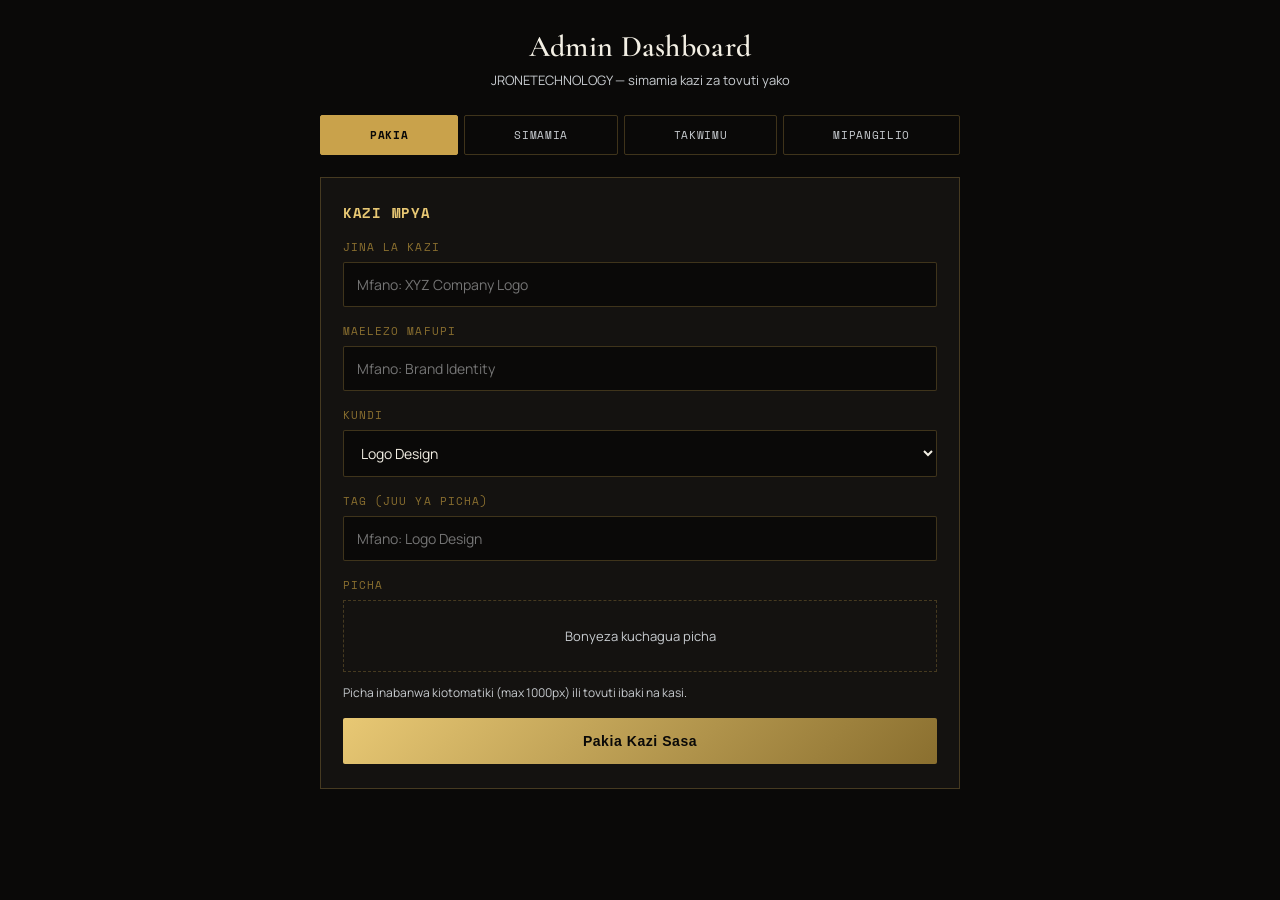
<file: admin.html>
<!DOCTYPE html>
<html lang="sw">
<head>
<meta charset="UTF-8">
<meta name="viewport" content="width=device-width, initial-scale=1.0">
<title>Admin Dashboard | JRONETECHNOLOGY</title>
<meta name="robots" content="noindex, nofollow">
<link rel="preconnect" href="https://fonts.googleapis.com">
<link href="https://fonts.googleapis.com/css2?family=Cormorant+Garamond:wght@500;600;700&family=Manrope:wght@400;500;600;700;800&family=Space+Mono:wght@400;700&display=swap" rel="stylesheet">
<link rel="stylesheet" href="style.css">
<style>
  body{padding:28px 16px 90px;}
  .dash{max-width:640px; margin:0 auto;}
  .dash-head{text-align:center; margin-bottom:26px;}
  .dash-head h1{font-size:30px; color:var(--off-white); margin-bottom:6px;}
  .dash-head p{color:var(--silver); font-size:13px;}
  .tabs{display:flex; gap:6px; margin-bottom:22px; flex-wrap:wrap;}
  .tab-btn{
    flex:1 1 auto; background:transparent; border:1px solid var(--line); color:var(--silver);
    font-family:'Space Mono',monospace; font-size:11px; letter-spacing:0.06em; text-transform:uppercase;
    padding:11px 10px; cursor:pointer; border-radius:2px;
  }
  .tab-btn.active{background:var(--gold); color:var(--black); border-color:var(--gold); font-weight:700;}
  .panel{display:none;}
  .panel.active{display:block;}
  .card{background:var(--black-2); border:1px solid var(--line); padding:24px 22px; margin-bottom:18px;}
  .card h2{font-size:14px; color:var(--gold-bright); margin-bottom:16px; font-family:'Space Mono',monospace; letter-spacing:0.05em; text-transform:uppercase;}
  .field{margin-bottom:16px;}
  .field label{display:block; font-family:'Space Mono',monospace; font-size:10.5px; letter-spacing:0.1em; text-transform:uppercase; color:var(--gold-dim); margin-bottom:7px;}
  .field input[type=text], .field input[type=password], .field select{
    width:100%; background:var(--black); border:1px solid var(--line); color:var(--off-white);
    padding:12px 13px; font-family:'Manrope',sans-serif; font-size:14px; border-radius:2px;
  }
  .field input:focus, .field select:focus{outline:none; border-color:var(--gold);}
  .field small{display:block; color:var(--silver); font-size:12px; margin-top:6px; line-height:1.5;}
  .drop{border:1.5px dashed var(--line); padding:26px 16px; text-align:center; cursor:pointer; color:var(--silver); font-size:13px;}
  .drop.has{border-color:var(--gold); color:var(--gold-bright);}
  .drop input{display:none;}
  .preview{margin-top:12px; text-align:center;}
  .preview img{max-width:100%; max-height:220px; border:1px solid var(--line);}
  .btn{width:100%; background:linear-gradient(135deg,var(--gold-bright),var(--gold-dim)); color:var(--black); border:none; padding:15px; font-weight:700; font-size:14px; letter-spacing:0.04em; border-radius:2px; cursor:pointer;}
  .btn:disabled{opacity:.5; cursor:not-allowed;}
  .btn-outline{display:block; text-align:center; border:1px solid var(--gold); color:var(--gold-bright); padding:13px; font-size:13px; font-weight:600; border-radius:2px; margin-bottom:10px;}
  .status{margin-top:16px; padding:13px 15px; font-size:13px; line-height:1.6; border-radius:2px; display:none; word-break:break-word;}
  .status.show{display:block;}
  .status.ok{background:rgba(80,180,100,.12); border:1px solid rgba(80,180,100,.4); color:#8fd99f;}
  .status.err{background:rgba(200,80,80,.12); border:1px solid rgba(200,80,80,.4); color:#f0a0a0;}
  .status.loading{background:rgba(201,162,75,.1); border:1px solid var(--line); color:var(--gold-bright);}
  .work-row{display:flex; gap:12px; align-items:center; padding:12px 0; border-bottom:1px solid var(--line);}
  .work-row:last-child{border-bottom:none;}
  .work-row img{width:58px; height:58px; object-fit:cover; border:1px solid var(--line); flex-shrink:0;}
  .work-info{flex:1; min-width:0;}
  .work-info b{display:block; color:var(--off-white); font-size:14px; font-weight:600; overflow:hidden; text-overflow:ellipsis; white-space:nowrap;}
  .work-info span{font-family:'Space Mono',monospace; font-size:10.5px; color:var(--gold-dim); text-transform:uppercase;}
  .del{background:transparent; border:1px solid rgba(200,80,80,.5); color:#f0a0a0; padding:8px 12px; font-size:12px; cursor:pointer; border-radius:2px;}
  .count{color:var(--silver); font-size:12px; margin-bottom:10px;}
  .note{font-size:12px; color:var(--silver); line-height:1.7; background:var(--black); border:1px solid var(--line); padding:13px 15px; margin-bottom:16px;}
  .note a{color:var(--gold-bright);}
</style>
</head>
<body>
<div class="dash">
  <div class="dash-head">
    <h1>Admin Dashboard</h1>
    <p>JRONETECHNOLOGY — simamia kazi za tovuti yako</p>
  </div>

  <div class="tabs">
    <button class="tab-btn active" data-tab="upload">Pakia</button>
    <button class="tab-btn" data-tab="manage">Simamia</button>
    <button class="tab-btn" data-tab="stats">Takwimu</button>
    <button class="tab-btn" data-tab="settings">Mipangilio</button>
  </div>

  <div class="panel active" id="tab-upload">
    <div class="card">
      <h2>Kazi Mpya</h2>
      <div class="field"><label for="wTitle">Jina la Kazi</label><input type="text" id="wTitle" placeholder="Mfano: XYZ Company Logo"></div>
      <div class="field"><label for="wSub">Maelezo Mafupi</label><input type="text" id="wSub" placeholder="Mfano: Brand Identity"></div>
      <div class="field"><label for="wCat">Kundi</label>
        <select id="wCat">
          <option value="logo">Logo Design</option>
          <option value="poster">Poster / Event</option>
          <option value="sports">Sports Design</option>
          <option value="brand">Brand Promo</option>
        </select>
      </div>
      <div class="field"><label for="wTag">Tag (juu ya picha)</label><input type="text" id="wTag" placeholder="Mfano: Logo Design"></div>
      <div class="field">
        <label>Picha</label>
        <div class="drop" id="drop"><span id="dropLabel">Bonyeza kuchagua picha</span><input type="file" id="wFile" accept="image/*"></div>
        <div class="preview" id="preview"></div>
        <small>Picha inabanwa kiotomatiki (max 1000px) ili tovuti ibaki na kasi.</small>
      </div>
      <button class="btn" id="uploadBtn">Pakia Kazi Sasa</button>
      <div class="status" id="upStatus"></div>
    </div>
  </div>

  <div class="panel" id="tab-manage">
    <div class="card">
      <h2>Kazi Zilizopo</h2>
      <button class="btn" id="loadBtn" style="margin-bottom:14px;">Pakia Orodha ya Kazi</button>
      <div class="count" id="count"></div>
      <div id="works"></div>
      <div class="status" id="mgStatus"></div>
    </div>
  </div>

  <div class="panel" id="tab-stats">
    <div class="card">
      <h2>Takwimu za Wageni</h2>
      <div class="note">Idadi ya wageni, kurasa zinazotembelewa zaidi, na wanakotoka vinaonekana kwenye GoatCounter (bure).</div>
      <a class="btn-outline" href="https://jronetechnology.goatcounter.com" target="_blank" rel="noopener">Fungua GoatCounter Dashboard</a>
      <a class="btn-outline" href="index.html" target="_blank" rel="noopener">Ona Tovuti</a>
      <a class="btn-outline" href="kazi-zetu.html" target="_blank" rel="noopener">Ona Ukurasa wa Kazi Zetu</a>
    </div>
  </div>

  <div class="panel" id="tab-settings">
    <div class="card">
      <h2>Mipangilio ya GitHub</h2>
      <div class="note">
        Tengeneza token kwenye <a href="https://github.com/settings/personal-access-tokens/new" target="_blank" rel="noopener">github.com/settings/personal-access-tokens</a>:
        chagua repo yako tu, ruhusa "Contents: Read and write". Token inahifadhiwa kwenye simu yako tu.
      </div>
      <div class="field"><label for="sToken">Token</label><input type="password" id="sToken" placeholder="github_pat_..."></div>
      <div class="field"><label for="sOwner">GitHub Username</label><input type="text" id="sOwner" value="jronetechnology-bit"></div>
      <div class="field"><label for="sRepo">Repository</label><input type="text" id="sRepo" value="Jronetechnology"></div>
      <div class="field"><label for="sBranch">Branch</label><input type="text" id="sBranch" value="main"></div>
      <button class="btn" id="saveBtn">Hifadhi Mipangilio</button>
      <button class="btn" id="testBtn" style="margin-top:10px; background:transparent; border:1px solid var(--gold); color:var(--gold-bright);">Jaribu Muunganisho</button>
      <button class="btn" id="clearBtn" style="margin-top:10px; background:transparent; border:1px solid rgba(200,80,80,.5); color:#f0a0a0;">Futa Token Kwenye Simu Hii</button>
      <div class="status" id="stStatus"></div>
    </div>
  </div>
</div>

<script>
(function(){
  var $ = function(id){ return document.getElementById(id); };
  var K = {t:'jrone_gh_token', o:'jrone_gh_owner', r:'jrone_gh_repo', b:'jrone_gh_branch'};

  $('sToken').value = localStorage.getItem(K.t) || '';
  $('sOwner').value = localStorage.getItem(K.o) || $('sOwner').value;
  $('sRepo').value = localStorage.getItem(K.r) || $('sRepo').value;
  $('sBranch').value = localStorage.getItem(K.b) || $('sBranch').value;

  function cfg(){
    return {
      token: localStorage.getItem(K.t) || '',
      owner: localStorage.getItem(K.o) || 'jronetechnology-bit',
      repo: localStorage.getItem(K.r) || 'Jronetechnology',
      branch: localStorage.getItem(K.b) || 'main'
    };
  }
  function show(el, type, msg){ el.className = 'status show ' + type; el.innerHTML = msg; }

  document.querySelectorAll('.tab-btn').forEach(function(b){
    b.addEventListener('click', function(){
      document.querySelectorAll('.tab-btn').forEach(function(x){ x.classList.remove('active'); });
      document.querySelectorAll('.panel').forEach(function(x){ x.classList.remove('active'); });
      b.classList.add('active');
      $('tab-' + b.dataset.tab).classList.add('active');
    });
  });

  function api(path){
    var c = cfg();
    return 'https://api.github.com/repos/' + c.owner + '/' + c.repo + '/contents/' + path;
  }
  async function gh(url, opts){
    var c = cfg();
    if(!c.token){ throw new Error('Weka token kwanza kwenye tab ya Mipangilio.'); }
    opts = opts || {};
    opts.headers = Object.assign({'Authorization':'Bearer ' + c.token, 'Accept':'application/vnd.github+json'}, opts.headers || {});
    var res = await fetch(url, opts);
    if(!res.ok){
      var t = await res.text();
      throw new Error('GitHub (' + res.status + '): ' + t.slice(0,180));
    }
    return res.json();
  }
  function dec(b64){ return decodeURIComponent(escape(atob(b64.replace(/\n/g,'')))); }
  function enc(str){ return btoa(unescape(encodeURIComponent(str))); }
  function esc(s){ return String(s).replace(/&/g,'&amp;').replace(/</g,'&lt;').replace(/>/g,'&gt;').replace(/"/g,'&quot;'); }
  function slug(s){ return s.toLowerCase().replace(/[^a-z0-9]+/g,'-').replace(/(^-|-$)/g,''); }

  function saveCfg(){
    localStorage.setItem(K.t, $('sToken').value.trim());
    localStorage.setItem(K.o, $('sOwner').value.trim());
    localStorage.setItem(K.r, $('sRepo').value.trim());
    localStorage.setItem(K.b, $('sBranch').value.trim() || 'main');
  }
  $('saveBtn').addEventListener('click', function(){ saveCfg(); show($('stStatus'), 'ok', 'Mipangilio imehifadhiwa.'); });
  $('clearBtn').addEventListener('click', function(){
    localStorage.removeItem(K.t);
    $('sToken').value = '';
    show($('stStatus'), 'ok', 'Token imefutwa kwenye simu hii.');
  });
  $('testBtn').addEventListener('click', async function(){
    saveCfg();
    show($('stStatus'), 'loading', 'Inajaribu...');
    try{
      var c = cfg();
      await gh(api('kazi-zetu.html') + '?ref=' + c.branch);
      show($('stStatus'), 'ok', 'Muunganisho umefanikiwa. kazi-zetu.html imepatikana.');
    }catch(e){ show($('stStatus'), 'err', e.message); }
  });

  var pickedBlob = null;
  $('drop').addEventListener('click', function(){ $('wFile').click(); });
  $('wFile').addEventListener('change', function(){
    var f = $('wFile').files[0];
    if(!f){ return; }
    $('dropLabel').textContent = f.name;
    $('drop').classList.add('has');
    var img = new Image();
    var url = URL.createObjectURL(f);
    img.onload = function(){
      var max = 1000, w = img.width, h = img.height;
      if(Math.max(w,h) > max){ var r = max / Math.max(w,h); w = Math.round(w*r); h = Math.round(h*r); }
      var cv = document.createElement('canvas');
      cv.width = w; cv.height = h;
      var ctx = cv.getContext('2d');
      ctx.fillStyle = '#000'; ctx.fillRect(0,0,w,h);
      ctx.drawImage(img, 0, 0, w, h);
      cv.toBlob(function(b){
        pickedBlob = b;
        $('preview').innerHTML = '<img src="' + URL.createObjectURL(b) + '" alt="preview"><div style="color:var(--silver);font-size:12px;margin-top:6px;">' + Math.round(b.size/1024) + ' KB</div>';
      }, 'image/jpeg', 0.75);
      URL.revokeObjectURL(url);
    };
    img.src = url;
  });
  function blobB64(b){
    return new Promise(function(res, rej){
      var r = new FileReader();
      r.onload = function(){ res(r.result.split(',')[1]); };
      r.onerror = rej;
      r.readAsDataURL(b);
    });
  }

  $('uploadBtn').addEventListener('click', async function(){
    var title = $('wTitle').value.trim();
    var sub = $('wSub').value.trim();
    var cat = $('wCat').value;
    var tag = $('wTag').value.trim() || cat;
    if(!title || !pickedBlob){ show($('upStatus'), 'err', 'Jaza jina la kazi na uchague picha.'); return; }
    var btn = $('uploadBtn'); btn.disabled = true;
    try{
      var c = cfg();
      var filename = slug(title) + '.jpg';
      show($('upStatus'), 'loading', 'Inapakia picha...');
      var existing = null;
      try{ existing = await gh(api(encodeURIComponent(filename)) + '?ref=' + c.branch); }catch(e){ existing = null; }
      var body = {message:'Add work image: ' + title, content: await blobB64(pickedBlob), branch: c.branch};
      if(existing && existing.sha){ body.sha = existing.sha; }
      await gh(api(encodeURIComponent(filename)), {method:'PUT', body: JSON.stringify(body)});

      show($('upStatus'), 'loading', 'Inasasisha ukurasa wa Kazi Zetu...');
      var page = await gh(api('kazi-zetu.html') + '?ref=' + c.branch);
      var html = dec(page.content);
      var anchor = '    </div>\n  </div>\n</section>\n\n<div class="lightbox" id="lightbox">';
      if(html.indexOf(anchor) === -1){ throw new Error('Sehemu ya kuongeza kazi haikupatikana kwenye kazi-zetu.html.'); }
      var block =
        '      <div class="gallery-item" data-cat="' + cat + '">\n' +
        '        <span class="tag">' + esc(tag) + '</span>\n' +
        '        <div class="img-wrap"><img src="' + filename + '" alt="' + esc(title) + '" loading="lazy"></div>\n' +
        '        <div class="gallery-caption"><h4>' + esc(title) + '</h4><span>' + esc(sub) + '</span></div>\n' +
        '      </div>\n';
      html = html.replace(anchor, block + anchor);
      await gh(api('kazi-zetu.html'), {method:'PUT', body: JSON.stringify({message:'Add work: ' + title, content: enc(html), sha: page.sha, branch: c.branch})});
      show($('upStatus'), 'ok', 'Kazi "' + esc(title) + '" imepakiwa. Tovuti itasasika ndani ya dakika 1-2.');
      $('wTitle').value = ''; $('wSub').value = ''; $('wTag').value = ''; $('wFile').value = '';
      $('dropLabel').textContent = 'Bonyeza kuchagua picha'; $('drop').classList.remove('has'); $('preview').innerHTML = ''; pickedBlob = null;
    }catch(e){ show($('upStatus'), 'err', e.message); }
    btn.disabled = false;
  });

  async function loadWorks(){
    show($('mgStatus'), 'loading', 'Inapakia orodha...');
    try{
      var c = cfg();
      var page = await gh(api('kazi-zetu.html') + '?ref=' + c.branch);
      var doc = new DOMParser().parseFromString(dec(page.content), 'text/html');
      var items = doc.querySelectorAll('.gallery-item');
      var out = '';
      items.forEach(function(it){
        var img = it.querySelector('img');
        var h4 = it.querySelector('h4');
        var src = img ? img.getAttribute('src') : '';
        out += '<div class="work-row"><img src="' + esc(src) + '" alt=""><div class="work-info"><b>' + esc(h4 ? h4.textContent : src) + '</b><span>' + esc(it.getAttribute('data-cat') || '') + '</span></div><button class="del" data-src="' + esc(src) + '" data-title="' + esc(h4 ? h4.textContent : src) + '">Futa</button></div>';
      });
      $('works').innerHTML = out;
      $('count').textContent = 'Kazi ' + items.length + ' zimepatikana';
      $('mgStatus').className = 'status';
      document.querySelectorAll('.del').forEach(function(b){
        b.addEventListener('click', function(){ removeWork(b.dataset.src, b.dataset.title); });
      });
    }catch(e){ show($('mgStatus'), 'err', e.message); }
  }
  $('loadBtn').addEventListener('click', loadWorks);

  async function removeWork(src, title){
    if(!confirm('Futa kazi "' + title + '" kwenye tovuti?')){ return; }
    show($('mgStatus'), 'loading', 'Inafuta...');
    try{
      var c = cfg();
      var page = await gh(api('kazi-zetu.html') + '?ref=' + c.branch);
      var html = dec(page.content);
      var i = html.indexOf('src="' + src + '"');
      if(i === -1){ throw new Error('Kazi haikupatikana kwenye ukurasa.'); }
      var start = html.lastIndexOf('<div class="gallery-item"', i);
      start = html.lastIndexOf('\n', start) + 1;
      var endMark = '\n      </div>';
      var end = html.indexOf(endMark, i);
      if(start < 0 || end === -1){ throw new Error('Muundo wa kazi hii hautambuliki, haikufutwa.'); }
      end = end + endMark.length + 1;
      html = html.slice(0, start) + html.slice(end);
      await gh(api('kazi-zetu.html'), {method:'PUT', body: JSON.stringify({message:'Remove work: ' + title, content: enc(html), sha: page.sha, branch: c.branch})});
      show($('mgStatus'), 'ok', '"' + esc(title) + '" imeondolewa kwenye ukurasa. Tovuti itasasika ndani ya dakika 1-2.');
      loadWorks();
    }catch(e){ show($('mgStatus'), 'err', e.message); }
  }
})();
</script>
</body>
</html>
</file>
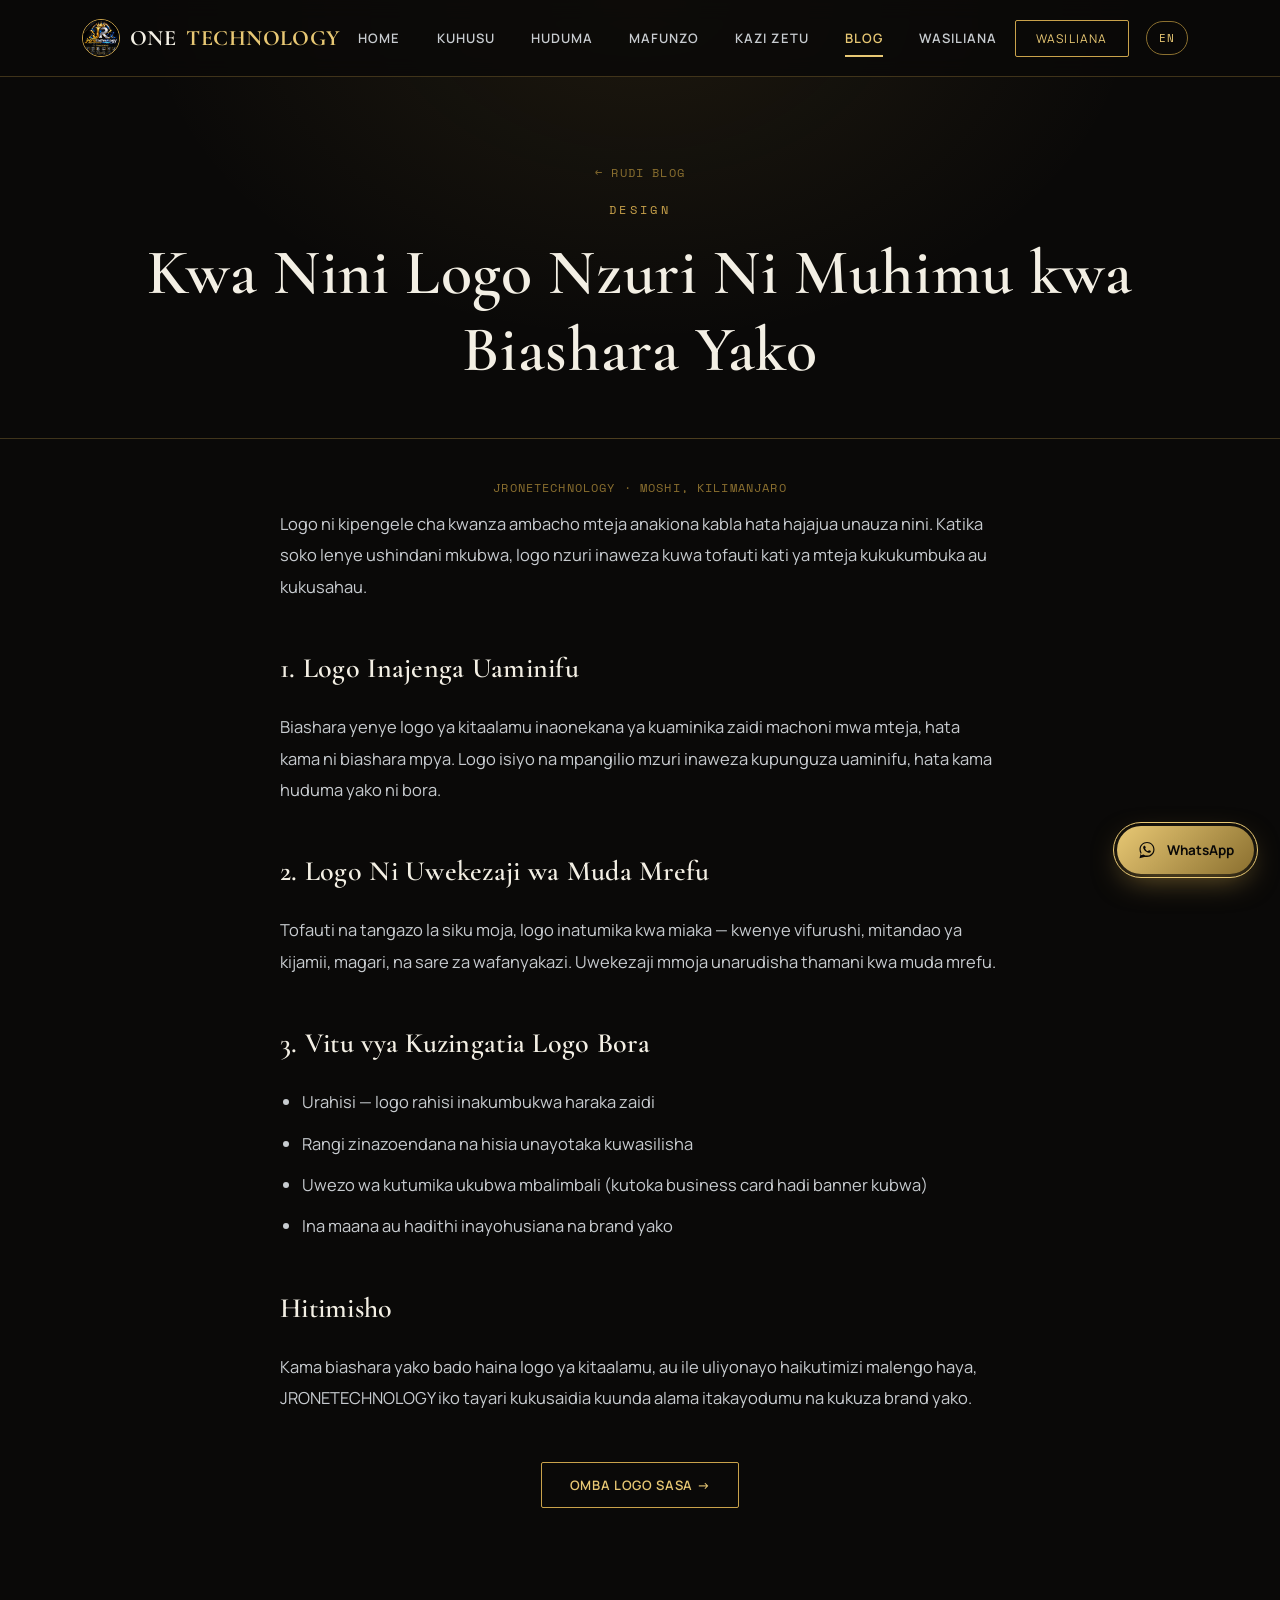
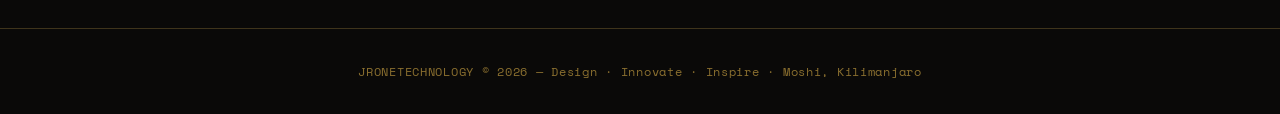
<file: blog-umuhimu-wa-logo.html>
<!DOCTYPE html>
<html lang="sw">
<head>
<meta charset="UTF-8">
<meta name="viewport" content="width=device-width, initial-scale=1.0">
<title>Kwa Nini Logo Nzuri Ni Muhimu kwa Biashara Yako | JRONETECHNOLOGY Blog</title>
<meta name="description" content="Jifunze kwa nini logo ya kitaalamu ni uwekezaji muhimu kwa biashara yako na vitu vya kuzingatia kupata logo bora.">
<meta name="keywords" content="graphic designer Moshi, graphic design Tanzania, logo design Kilimanjaro, poster design Moshi, web development Tanzania, mafunzo ya kompyuta Moshi, JRONETECHNOLOGY, computer training Kilimanjaro, business card design Tanzania, flyer design Moshi, blog design Tanzania">
<meta name="author" content="JRONETECHNOLOGY">
<meta name="robots" content="index, follow">
<link rel="canonical" href="https://jronetechnology.netlify.app/blog-umuhimu-wa-logo.html">
<meta property="og:type" content="article">
<meta property="og:title" content="Kwa Nini Logo Nzuri Ni Muhimu kwa Biashara Yako | JRONETECHNOLOGY Blog">
<meta property="og:description" content="Jifunze kwa nini logo ya kitaalamu ni uwekezaji muhimu kwa biashara yako na vitu vya kuzingatia kupata logo bora.">
<meta property="og:url" content="https://jronetechnology.netlify.app/blog-umuhimu-wa-logo.html">
<meta property="og:site_name" content="JRONETECHNOLOGY">
<meta property="og:locale" content="sw_TZ">
<meta property="og:image" content="https://jronetechnology.netlify.app/jrone-logo-new.jpg">
<meta name="twitter:card" content="summary_large_image">
<meta name="twitter:title" content="Kwa Nini Logo Nzuri Ni Muhimu kwa Biashara Yako | JRONETECHNOLOGY Blog">
<meta name="twitter:description" content="Jifunze kwa nini logo ya kitaalamu ni uwekezaji muhimu kwa biashara yako na vitu vya kuzingatia kupata logo bora.">
<link rel="preconnect" href="https://fonts.googleapis.com">
<link href="https://fonts.googleapis.com/css2?family=Cormorant+Garamond:wght@500;600;700&family=Manrope:wght@400;500;600;700;800&family=Space+Mono:wght@400;700&display=swap" rel="stylesheet">
<link rel="stylesheet" href="style.css">
</head>
<body>

<header>
  <nav class="wrap">
    <a href="index.html" class="brand-mark"><span class="jr"><img src="jrone-logo-new.jpg" alt="JRONETECHNOLOGY logo"></span>ONE<span style="color:var(--gold-bright)">TECHNOLOGY</span></a>
    <ul id="navMenu">
      <li><a href="index.html" data-sw="Home" data-en="Home">Home</a></li>
      <li><a href="kuhusu.html" data-sw="Kuhusu" data-en="About">Kuhusu</a></li>
      <li><a href="huduma.html" data-sw="Huduma" data-en="Services">Huduma</a></li>
      <li><a href="mafunzo.html" data-sw="Mafunzo" data-en="Training">Mafunzo</a></li>
      <li><a href="kazi-zetu.html" data-sw="Kazi Zetu" data-en="Our Work">Kazi Zetu</a></li>
      <li><a href="blog.html" class="active" data-sw="Blog" data-en="Blog">Blog</a></li>
      <li><a href="mawasiliano.html" data-sw="Wasiliana" data-en="Contact">Wasiliana</a></li>
    </ul>
    <a href="https://wa.me/255662803302" class="nav-cta" data-sw="Wasiliana" data-en="Contact">Wasiliana</a>
    <button class="lang-toggle-btn" id="langToggle" type="button">EN</button>
    <button class="nav-toggle-btn" id="navToggle" aria-label="Fungua menyu" aria-expanded="false">
      <span></span><span></span><span></span>
    </button>
  </nav>
</header>

<section class="page-hero" style="padding-bottom:50px;">
  <a href="blog.html" class="back-home" data-sw="← Rudi Blog" data-en="← Back to Blog">← Rudi Blog</a>
  <span class="eyebrow">Design</span>
  <h1>Kwa Nini Logo Nzuri Ni Muhimu kwa Biashara Yako</h1>
</section>

<section class="section" style="padding-top:40px;">
  <div class="wrap">
    <p class="article-meta">JRONETECHNOLOGY · Moshi, Kilimanjaro</p>
    <div class="article-body">
      <p data-sw="Logo ni kipengele cha kwanza ambacho mteja anakiona kabla hata hajajua unauza nini. Katika soko lenye ushindani mkubwa, logo nzuri inaweza kuwa tofauti kati ya mteja kukukumbuka au kukusahau." data-en="A logo is the first thing a customer sees before they even know what you sell. In a highly competitive market, a great logo can be the difference between a customer remembering you or forgetting you.">Logo ni kipengele cha kwanza ambacho mteja anakiona kabla hata hajajua unauza nini. Katika soko lenye ushindani mkubwa, logo nzuri inaweza kuwa tofauti kati ya mteja kukukumbuka au kukusahau.</p>

      <h2 data-sw="1. Logo Inajenga Uaminifu" data-en="1. A Logo Builds Trust">1. Logo Inajenga Uaminifu</h2>
      <p data-sw="Biashara yenye logo ya kitaalamu inaonekana ya kuaminika zaidi machoni mwa mteja, hata kama ni biashara mpya. Logo isiyo na mpangilio mzuri inaweza kupunguza uaminifu, hata kama huduma yako ni bora." data-en="A business with a professional logo appears more trustworthy to customers, even if it's new. A poorly designed logo can reduce trust, even if your service is excellent.">Biashara yenye logo ya kitaalamu inaonekana ya kuaminika zaidi machoni mwa mteja, hata kama ni biashara mpya. Logo isiyo na mpangilio mzuri inaweza kupunguza uaminifu, hata kama huduma yako ni bora.</p>

      <h2 data-sw="2. Logo Ni Uwekezaji wa Muda Mrefu" data-en="2. A Logo Is a Long-Term Investment">2. Logo Ni Uwekezaji wa Muda Mrefu</h2>
      <p data-sw="Tofauti na tangazo la siku moja, logo inatumika kwa miaka — kwenye vifurushi, mitandao ya kijamii, magari, na sare za wafanyakazi. Uwekezaji mmoja unarudisha thamani kwa muda mrefu." data-en="Unlike a one-day ad, a logo is used for years — on packaging, social media, vehicles, and staff uniforms. One investment pays back value over a long time.">Tofauti na tangazo la siku moja, logo inatumika kwa miaka — kwenye vifurushi, mitandao ya kijamii, magari, na sare za wafanyakazi. Uwekezaji mmoja unarudisha thamani kwa muda mrefu.</p>

      <h2 data-sw="3. Vitu vya Kuzingatia Logo Bora" data-en="3. What to Consider for a Great Logo">3. Vitu vya Kuzingatia Logo Bora</h2>
      <ul>
        <li data-sw="Urahisi — logo rahisi inakumbukwa haraka zaidi" data-en="Simplicity — a simple logo is remembered faster">Urahisi — logo rahisi inakumbukwa haraka zaidi</li>
        <li data-sw="Rangi zinazoendana na hisia unayotaka kuwasilisha" data-en="Colors that match the feeling you want to convey">Rangi zinazoendana na hisia unayotaka kuwasilisha</li>
        <li data-sw="Uwezo wa kutumika ukubwa mbalimbali (kutoka business card hadi banner kubwa)" data-en="Ability to work at different sizes (from a business card to a large banner)">Uwezo wa kutumika ukubwa mbalimbali (kutoka business card hadi banner kubwa)</li>
        <li data-sw="Ina maana au hadithi inayohusiana na brand yako" data-en="Carries a meaning or story connected to your brand">Ina maana au hadithi inayohusiana na brand yako</li>
      </ul>

      <h2 data-sw="Hitimisho" data-en="Conclusion">Hitimisho</h2>
      <p data-sw="Kama biashara yako bado haina logo ya kitaalamu, au ile uliyonayo haikutimizi malengo haya, JRONETECHNOLOGY iko tayari kukusaidia kuunda alama itakayodumu na kukuza brand yako." data-en="If your business still doesn't have a professional logo, or the one you have doesn't meet these goals, JRONETECHNOLOGY is ready to help you create a mark that will last and grow your brand.">Kama biashara yako bado haina logo ya kitaalamu, au ile uliyonayo haikutimizi malengo haya, JRONETECHNOLOGY iko tayari kukusaidia kuunda alama itakayodumu na kukuza brand yako.</p>
    </div>
    <div class="section-more"><a href="https://wa.me/255662803302" data-sw="Omba Logo Sasa →" data-en="Request a Logo Now →">Omba Logo Sasa →</a></div>
  </div>
</section>

<a href="https://wa.me/255662803302" class="wa-float" target="_blank" rel="noopener" aria-label="Wasiliana WhatsApp">
  <span class="wa-pulse" aria-hidden="true"></span>
  <svg viewBox="0 0 32 32" fill="currentColor" aria-hidden="true"><path d="M16.001 3C9.373 3 4 8.373 4 15c0 2.386.699 4.61 1.902 6.478L4 29l7.72-1.867A11.94 11.94 0 0 0 16.001 27C22.629 27 28 21.627 28 15S22.629 3 16.001 3zm0 21.818a9.77 9.77 0 0 1-4.98-1.363l-.357-.212-4.583 1.108 1.13-4.47-.233-.367A9.77 9.77 0 0 1 5.909 15c0-5.57 4.522-10.091 10.092-10.091S26.093 9.43 26.093 15 21.571 24.818 16.001 24.818zm5.535-7.53c-.303-.152-1.792-.885-2.07-.986-.278-.101-.48-.152-.682.152-.202.303-.783.985-.96 1.187-.177.202-.353.227-.656.076-.303-.152-1.279-.472-2.436-1.505-.9-.803-1.508-1.795-1.685-2.098-.177-.303-.019-.467.133-.617.137-.136.303-.354.454-.53.152-.177.202-.303.303-.505.101-.202.05-.379-.025-.53-.076-.152-.682-1.646-.935-2.254-.246-.593-.497-.513-.682-.522-.177-.008-.379-.01-.581-.01a1.112 1.112 0 0 0-.808.379c-.278.303-1.06 1.036-1.06 2.53 0 1.494 1.086 2.937 1.237 3.14.151.202 2.137 3.263 5.18 4.575.724.312 1.288.499 1.729.639.726.231 1.387.198 1.909.12.582-.087 1.792-.733 2.045-1.44.253-.708.253-1.315.177-1.44-.076-.126-.278-.202-.581-.354z"/></svg>
  <span class="wa-label">WhatsApp</span>
</a>

<footer>
  <div class="wrap">JRONETECHNOLOGY © 2026 — Design · Innovate · Inspire · Moshi, Kilimanjaro</div>
</footer>

<script>
  (function(){
    var toggle = document.getElementById('navToggle');
    var menu = document.getElementById('navMenu');
    if(toggle && menu){
      toggle.addEventListener('click', function(){
        var open = menu.classList.toggle('open');
        toggle.classList.toggle('open', open);
        toggle.setAttribute('aria-expanded', open ? 'true' : 'false');
      });
      menu.querySelectorAll('a').forEach(function(a){
        a.addEventListener('click', function(){
          menu.classList.remove('open');
          toggle.classList.remove('open');
          toggle.setAttribute('aria-expanded', 'false');
        });
      });
    }
  })();
</script>
<script src="lang.js"></script>
<script data-goatcounter="https://jronetechnology.goatcounter.com/count" async src="//gc.zgo.at/count.js"></script>
</body>
</html>
</file>
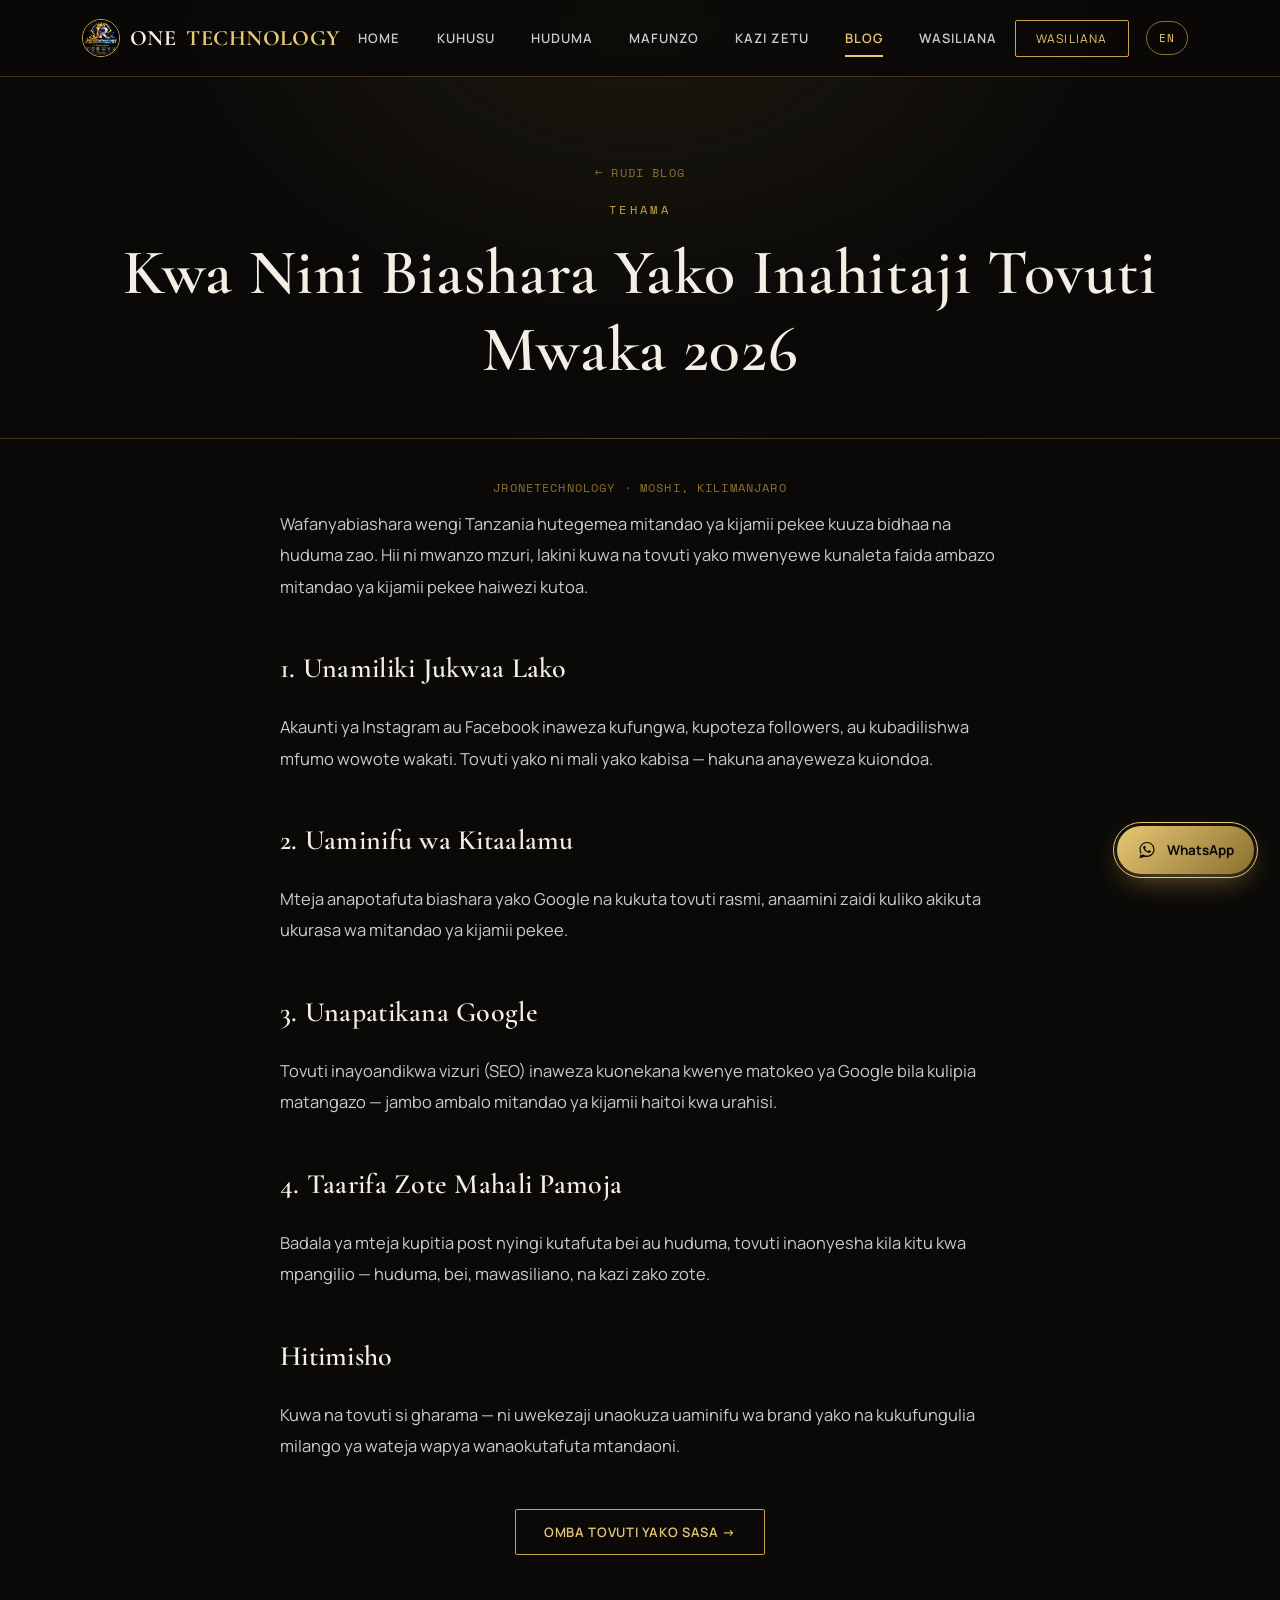
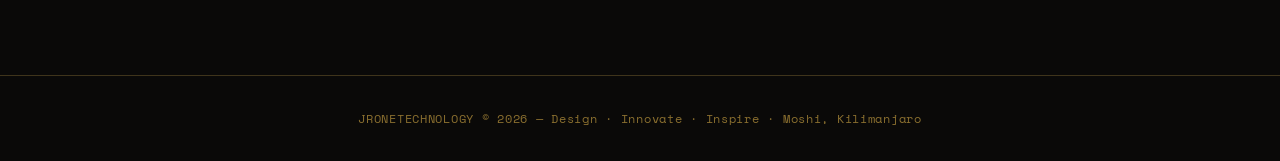
<file: blog-umuhimu-wa-tovuti.html>
<!DOCTYPE html>
<html lang="sw">
<head>
<meta charset="UTF-8">
<meta name="viewport" content="width=device-width, initial-scale=1.0">
<title>Kwa Nini Biashara Yako Inahitaji Tovuti Mwaka 2026 | JRONETECHNOLOGY Blog</title>
<meta name="description" content="Faida za kuwa na tovuti rasmi kwa biashara yako Tanzania badala ya kutegemea mitandao ya kijamii pekee.">
<meta name="keywords" content="graphic designer Moshi, graphic design Tanzania, logo design Kilimanjaro, poster design Moshi, web development Tanzania, mafunzo ya kompyuta Moshi, JRONETECHNOLOGY, computer training Kilimanjaro, business card design Tanzania, flyer design Moshi, blog design Tanzania">
<meta name="author" content="JRONETECHNOLOGY">
<meta name="robots" content="index, follow">
<link rel="canonical" href="https://jronetechnology.netlify.app/blog-umuhimu-wa-tovuti.html">
<meta property="og:type" content="article">
<meta property="og:title" content="Kwa Nini Biashara Yako Inahitaji Tovuti Mwaka 2026 | JRONETECHNOLOGY Blog">
<meta property="og:description" content="Faida za kuwa na tovuti rasmi kwa biashara yako Tanzania badala ya kutegemea mitandao ya kijamii pekee.">
<meta property="og:url" content="https://jronetechnology.netlify.app/blog-umuhimu-wa-tovuti.html">
<meta property="og:site_name" content="JRONETECHNOLOGY">
<meta property="og:locale" content="sw_TZ">
<meta property="og:image" content="https://jronetechnology.netlify.app/jrone-logo-new.jpg">
<meta name="twitter:card" content="summary_large_image">
<meta name="twitter:title" content="Kwa Nini Biashara Yako Inahitaji Tovuti Mwaka 2026 | JRONETECHNOLOGY Blog">
<meta name="twitter:description" content="Faida za kuwa na tovuti rasmi kwa biashara yako Tanzania badala ya kutegemea mitandao ya kijamii pekee.">
<link rel="preconnect" href="https://fonts.googleapis.com">
<link href="https://fonts.googleapis.com/css2?family=Cormorant+Garamond:wght@500;600;700&family=Manrope:wght@400;500;600;700;800&family=Space+Mono:wght@400;700&display=swap" rel="stylesheet">
<link rel="stylesheet" href="style.css">
</head>
<body>

<header>
  <nav class="wrap">
    <a href="index.html" class="brand-mark"><span class="jr"><img src="jrone-logo-new.jpg" alt="JRONETECHNOLOGY logo"></span>ONE<span style="color:var(--gold-bright)">TECHNOLOGY</span></a>
    <ul id="navMenu">
      <li><a href="index.html" data-sw="Home" data-en="Home">Home</a></li>
      <li><a href="kuhusu.html" data-sw="Kuhusu" data-en="About">Kuhusu</a></li>
      <li><a href="huduma.html" data-sw="Huduma" data-en="Services">Huduma</a></li>
      <li><a href="mafunzo.html" data-sw="Mafunzo" data-en="Training">Mafunzo</a></li>
      <li><a href="kazi-zetu.html" data-sw="Kazi Zetu" data-en="Our Work">Kazi Zetu</a></li>
      <li><a href="blog.html" class="active" data-sw="Blog" data-en="Blog">Blog</a></li>
      <li><a href="mawasiliano.html" data-sw="Wasiliana" data-en="Contact">Wasiliana</a></li>
    </ul>
    <a href="https://wa.me/255662803302" class="nav-cta" data-sw="Wasiliana" data-en="Contact">Wasiliana</a>
    <button class="lang-toggle-btn" id="langToggle" type="button">EN</button>
    <button class="nav-toggle-btn" id="navToggle" aria-label="Fungua menyu" aria-expanded="false">
      <span></span><span></span><span></span>
    </button>
  </nav>
</header>

<section class="page-hero" style="padding-bottom:50px;">
  <a href="blog.html" class="back-home" data-sw="← Rudi Blog" data-en="← Back to Blog">← Rudi Blog</a>
  <span class="eyebrow">Tehama</span>
  <h1>Kwa Nini Biashara Yako Inahitaji Tovuti Mwaka 2026</h1>
</section>

<section class="section" style="padding-top:40px;">
  <div class="wrap">
    <p class="article-meta">JRONETECHNOLOGY · Moshi, Kilimanjaro</p>
    <div class="article-body">
      <p data-sw="Wafanyabiashara wengi Tanzania hutegemea mitandao ya kijamii pekee kuuza bidhaa na huduma zao. Hii ni mwanzo mzuri, lakini kuwa na tovuti yako mwenyewe kunaleta faida ambazo mitandao ya kijamii pekee haiwezi kutoa." data-en="Many business owners in Tanzania rely on social media alone to sell their products and services. This is a good start, but having your own website brings benefits that social media alone cannot provide.">Wafanyabiashara wengi Tanzania hutegemea mitandao ya kijamii pekee kuuza bidhaa na huduma zao. Hii ni mwanzo mzuri, lakini kuwa na tovuti yako mwenyewe kunaleta faida ambazo mitandao ya kijamii pekee haiwezi kutoa.</p>

      <h2 data-sw="1. Unamiliki Jukwaa Lako" data-en="1. You Own Your Platform">1. Unamiliki Jukwaa Lako</h2>
      <p data-sw="Akaunti ya Instagram au Facebook inaweza kufungwa, kupoteza followers, au kubadilishwa mfumo wowote wakati. Tovuti yako ni mali yako kabisa — hakuna anayeweza kuiondoa." data-en="An Instagram or Facebook account can be suspended, lose followers, or have its system changed at any time. Your website is entirely your own property — no one can take it away.">Akaunti ya Instagram au Facebook inaweza kufungwa, kupoteza followers, au kubadilishwa mfumo wowote wakati. Tovuti yako ni mali yako kabisa — hakuna anayeweza kuiondoa.</p>

      <h2 data-sw="2. Uaminifu wa Kitaalamu" data-en="2. Professional Credibility">2. Uaminifu wa Kitaalamu</h2>
      <p data-sw="Mteja anapotafuta biashara yako Google na kukuta tovuti rasmi, anaamini zaidi kuliko akikuta ukurasa wa mitandao ya kijamii pekee." data-en="When a customer searches for your business on Google and finds an official website, they trust it more than finding only a social media page.">Mteja anapotafuta biashara yako Google na kukuta tovuti rasmi, anaamini zaidi kuliko akikuta ukurasa wa mitandao ya kijamii pekee.</p>

      <h2 data-sw="3. Unapatikana Google" data-en="3. You're Findable on Google">3. Unapatikana Google</h2>
      <p data-sw="Tovuti inayoandikwa vizuri (SEO) inaweza kuonekana kwenye matokeo ya Google bila kulipia matangazo — jambo ambalo mitandao ya kijamii haitoi kwa urahisi." data-en="A well-optimized website (SEO) can appear in Google search results without paying for ads — something social media doesn't easily offer.">Tovuti inayoandikwa vizuri (SEO) inaweza kuonekana kwenye matokeo ya Google bila kulipia matangazo — jambo ambalo mitandao ya kijamii haitoi kwa urahisi.</p>

      <h2 data-sw="4. Taarifa Zote Mahali Pamoja" data-en="4. All Information in One Place">4. Taarifa Zote Mahali Pamoja</h2>
      <p data-sw="Badala ya mteja kupitia post nyingi kutafuta bei au huduma, tovuti inaonyesha kila kitu kwa mpangilio — huduma, bei, mawasiliano, na kazi zako zote." data-en="Instead of a customer scrolling through many posts to find pricing or services, a website shows everything in order — services, pricing, contact info, and all your work.">Badala ya mteja kupitia post nyingi kutafuta bei au huduma, tovuti inaonyesha kila kitu kwa mpangilio — huduma, bei, mawasiliano, na kazi zako zote.</p>

      <h2 data-sw="Hitimisho" data-en="Conclusion">Hitimisho</h2>
      <p data-sw="Kuwa na tovuti si gharama — ni uwekezaji unaokuza uaminifu wa brand yako na kukufungulia milango ya wateja wapya wanaokutafuta mtandaoni." data-en="Having a website isn't a cost — it's an investment that builds your brand's credibility and opens doors to new customers searching for you online.">Kuwa na tovuti si gharama — ni uwekezaji unaokuza uaminifu wa brand yako na kukufungulia milango ya wateja wapya wanaokutafuta mtandaoni.</p>
    </div>
    <div class="section-more"><a href="https://wa.me/255662803302" data-sw="Omba Tovuti Yako Sasa →" data-en="Request Your Website Now →">Omba Tovuti Yako Sasa →</a></div>
  </div>
</section>

<a href="https://wa.me/255662803302" class="wa-float" target="_blank" rel="noopener" aria-label="Wasiliana WhatsApp">
  <span class="wa-pulse" aria-hidden="true"></span>
  <svg viewBox="0 0 32 32" fill="currentColor" aria-hidden="true"><path d="M16.001 3C9.373 3 4 8.373 4 15c0 2.386.699 4.61 1.902 6.478L4 29l7.72-1.867A11.94 11.94 0 0 0 16.001 27C22.629 27 28 21.627 28 15S22.629 3 16.001 3zm0 21.818a9.77 9.77 0 0 1-4.98-1.363l-.357-.212-4.583 1.108 1.13-4.47-.233-.367A9.77 9.77 0 0 1 5.909 15c0-5.57 4.522-10.091 10.092-10.091S26.093 9.43 26.093 15 21.571 24.818 16.001 24.818zm5.535-7.53c-.303-.152-1.792-.885-2.07-.986-.278-.101-.48-.152-.682.152-.202.303-.783.985-.96 1.187-.177.202-.353.227-.656.076-.303-.152-1.279-.472-2.436-1.505-.9-.803-1.508-1.795-1.685-2.098-.177-.303-.019-.467.133-.617.137-.136.303-.354.454-.53.152-.177.202-.303.303-.505.101-.202.05-.379-.025-.53-.076-.152-.682-1.646-.935-2.254-.246-.593-.497-.513-.682-.522-.177-.008-.379-.01-.581-.01a1.112 1.112 0 0 0-.808.379c-.278.303-1.06 1.036-1.06 2.53 0 1.494 1.086 2.937 1.237 3.14.151.202 2.137 3.263 5.18 4.575.724.312 1.288.499 1.729.639.726.231 1.387.198 1.909.12.582-.087 1.792-.733 2.045-1.44.253-.708.253-1.315.177-1.44-.076-.126-.278-.202-.581-.354z"/></svg>
  <span class="wa-label">WhatsApp</span>
</a>

<footer>
  <div class="wrap">JRONETECHNOLOGY © 2026 — Design · Innovate · Inspire · Moshi, Kilimanjaro</div>
</footer>

<script>
  (function(){
    var toggle = document.getElementById('navToggle');
    var menu = document.getElementById('navMenu');
    if(toggle && menu){
      toggle.addEventListener('click', function(){
        var open = menu.classList.toggle('open');
        toggle.classList.toggle('open', open);
        toggle.setAttribute('aria-expanded', open ? 'true' : 'false');
      });
      menu.querySelectorAll('a').forEach(function(a){
        a.addEventListener('click', function(){
          menu.classList.remove('open');
          toggle.classList.remove('open');
          toggle.setAttribute('aria-expanded', 'false');
        });
      });
    }
  })();
</script>
<script src="lang.js"></script>
<script data-goatcounter="https://jronetechnology.goatcounter.com/count" async src="//gc.zgo.at/count.js"></script>
</body>
</html>
</file>
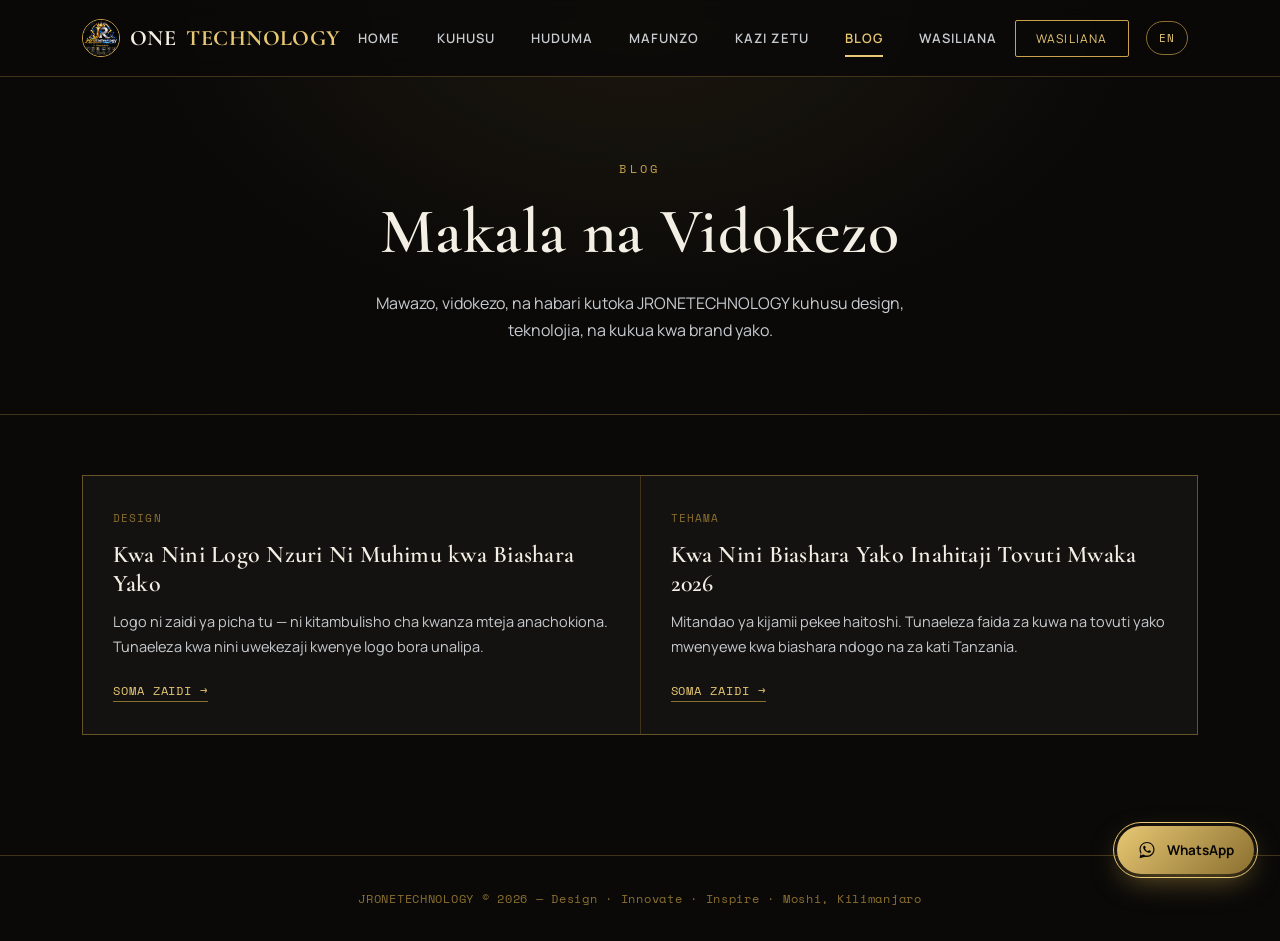
<file: blog.html>
<!DOCTYPE html>
<html lang="sw">
<head>
<meta charset="UTF-8">
<meta name="viewport" content="width=device-width, initial-scale=1.0">
<title>Blog | JRONETECHNOLOGY — Vidokezo vya Design na Tehama Moshi</title>
<meta name="description" content="Soma makala za JRONETECHNOLOGY kuhusu graphic design, tovuti, na teknolojia kwa biashara Tanzania.">
<meta name="keywords" content="graphic designer Moshi, graphic design Tanzania, logo design Kilimanjaro, poster design Moshi, web development Tanzania, mafunzo ya kompyuta Moshi, JRONETECHNOLOGY, computer training Kilimanjaro, business card design Tanzania, flyer design Moshi, blog design Tanzania">
<meta name="author" content="JRONETECHNOLOGY">
<meta name="robots" content="index, follow">
<link rel="canonical" href="https://jronetechnology.netlify.app/blog.html">
<meta property="og:type" content="article">
<meta property="og:title" content="Blog | JRONETECHNOLOGY — Vidokezo vya Design na Tehama Moshi">
<meta property="og:description" content="Soma makala za JRONETECHNOLOGY kuhusu graphic design, tovuti, na teknolojia kwa biashara Tanzania.">
<meta property="og:url" content="https://jronetechnology.netlify.app/blog.html">
<meta property="og:site_name" content="JRONETECHNOLOGY">
<meta property="og:locale" content="sw_TZ">
<meta property="og:image" content="https://jronetechnology.netlify.app/jrone-logo-new.jpg">
<meta name="twitter:card" content="summary_large_image">
<meta name="twitter:title" content="Blog | JRONETECHNOLOGY — Vidokezo vya Design na Tehama Moshi">
<meta name="twitter:description" content="Soma makala za JRONETECHNOLOGY kuhusu graphic design, tovuti, na teknolojia kwa biashara Tanzania.">
<link rel="preconnect" href="https://fonts.googleapis.com">
<link href="https://fonts.googleapis.com/css2?family=Cormorant+Garamond:wght@500;600;700&family=Manrope:wght@400;500;600;700;800&family=Space+Mono:wght@400;700&display=swap" rel="stylesheet">
<link rel="stylesheet" href="style.css">
</head>
<body>

<header>
  <nav class="wrap">
    <a href="index.html" class="brand-mark"><span class="jr"><img src="jrone-logo-new.jpg" alt="JRONETECHNOLOGY logo"></span>ONE<span style="color:var(--gold-bright)">TECHNOLOGY</span></a>
    <ul id="navMenu">
      <li><a href="index.html" data-sw="Home" data-en="Home">Home</a></li>
      <li><a href="kuhusu.html" data-sw="Kuhusu" data-en="About">Kuhusu</a></li>
      <li><a href="huduma.html" data-sw="Huduma" data-en="Services">Huduma</a></li>
      <li><a href="mafunzo.html" data-sw="Mafunzo" data-en="Training">Mafunzo</a></li>
      <li><a href="kazi-zetu.html" data-sw="Kazi Zetu" data-en="Our Work">Kazi Zetu</a></li>
      <li><a href="blog.html" class="active" data-sw="Blog" data-en="Blog">Blog</a></li>
      <li><a href="mawasiliano.html" data-sw="Wasiliana" data-en="Contact">Wasiliana</a></li>
    </ul>
    <a href="https://wa.me/255662803302" class="nav-cta" data-sw="Wasiliana" data-en="Contact">Wasiliana</a>
    <button class="lang-toggle-btn" id="langToggle" type="button">EN</button>
    <button class="nav-toggle-btn" id="navToggle" aria-label="Fungua menyu" aria-expanded="false">
      <span></span><span></span><span></span>
    </button>
  </nav>
</header>

<section class="page-hero">
  <span class="eyebrow" data-sw="Blog" data-en="Blog">Blog</span>
  <h1 data-sw="Makala na Vidokezo" data-en="Articles & Tips">Makala na Vidokezo</h1>
  <p data-sw="Mawazo, vidokezo, na habari kutoka JRONETECHNOLOGY kuhusu design, teknolojia, na kukua kwa brand yako." data-en="Thoughts, tips, and news from JRONETECHNOLOGY on design, technology, and growing your brand.">Mawazo, vidokezo, na habari kutoka JRONETECHNOLOGY kuhusu design, teknolojia, na kukua kwa brand yako.</p>
</section>

<section class="section" style="padding-top:60px;">
  <div class="wrap">
    <div class="blog-grid">
      <div class="blog-card">
        <span class="b-date" data-sw="Design" data-en="Design">Design</span>
        <h3 data-sw="Kwa Nini Logo Nzuri Ni Muhimu kwa Biashara Yako" data-en="Why a Great Logo Matters for Your Business">Kwa Nini Logo Nzuri Ni Muhimu kwa Biashara Yako</h3>
        <p data-sw="Logo ni zaidi ya picha tu — ni kitambulisho cha kwanza mteja anachokiona. Tunaeleza kwa nini uwekezaji kwenye logo bora unalipa." data-en="A logo is more than just a picture — it's the first identifier a customer sees. We explain why investing in a great logo pays off.">Logo ni zaidi ya picha tu — ni kitambulisho cha kwanza mteja anachokiona. Tunaeleza kwa nini uwekezaji kwenye logo bora unalipa.</p>
        <a class="read-more" href="blog-umuhimu-wa-logo.html" data-sw="Soma Zaidi →" data-en="Read More →">Soma Zaidi →</a>
      </div>
      <div class="blog-card">
        <span class="b-date" data-sw="Tehama" data-en="Tech">Tehama</span>
        <h3 data-sw="Kwa Nini Biashara Yako Inahitaji Tovuti Mwaka 2026" data-en="Why Your Business Needs a Website in 2026">Kwa Nini Biashara Yako Inahitaji Tovuti Mwaka 2026</h3>
        <p data-sw="Mitandao ya kijamii pekee haitoshi. Tunaeleza faida za kuwa na tovuti yako mwenyewe kwa biashara ndogo na za kati Tanzania." data-en="Social media alone isn't enough. We explain the benefits of having your own website for small and medium businesses in Tanzania.">Mitandao ya kijamii pekee haitoshi. Tunaeleza faida za kuwa na tovuti yako mwenyewe kwa biashara ndogo na za kati Tanzania.</p>
        <a class="read-more" href="blog-umuhimu-wa-tovuti.html" data-sw="Soma Zaidi →" data-en="Read More →">Soma Zaidi →</a>
      </div>
    </div>
  </div>
</section>

<a href="https://wa.me/255662803302" class="wa-float" target="_blank" rel="noopener" aria-label="Wasiliana WhatsApp">
  <span class="wa-pulse" aria-hidden="true"></span>
  <svg viewBox="0 0 32 32" fill="currentColor" aria-hidden="true"><path d="M16.001 3C9.373 3 4 8.373 4 15c0 2.386.699 4.61 1.902 6.478L4 29l7.72-1.867A11.94 11.94 0 0 0 16.001 27C22.629 27 28 21.627 28 15S22.629 3 16.001 3zm0 21.818a9.77 9.77 0 0 1-4.98-1.363l-.357-.212-4.583 1.108 1.13-4.47-.233-.367A9.77 9.77 0 0 1 5.909 15c0-5.57 4.522-10.091 10.092-10.091S26.093 9.43 26.093 15 21.571 24.818 16.001 24.818zm5.535-7.53c-.303-.152-1.792-.885-2.07-.986-.278-.101-.48-.152-.682.152-.202.303-.783.985-.96 1.187-.177.202-.353.227-.656.076-.303-.152-1.279-.472-2.436-1.505-.9-.803-1.508-1.795-1.685-2.098-.177-.303-.019-.467.133-.617.137-.136.303-.354.454-.53.152-.177.202-.303.303-.505.101-.202.05-.379-.025-.53-.076-.152-.682-1.646-.935-2.254-.246-.593-.497-.513-.682-.522-.177-.008-.379-.01-.581-.01a1.112 1.112 0 0 0-.808.379c-.278.303-1.06 1.036-1.06 2.53 0 1.494 1.086 2.937 1.237 3.14.151.202 2.137 3.263 5.18 4.575.724.312 1.288.499 1.729.639.726.231 1.387.198 1.909.12.582-.087 1.792-.733 2.045-1.44.253-.708.253-1.315.177-1.44-.076-.126-.278-.202-.581-.354z"/></svg>
  <span class="wa-label">WhatsApp</span>
</a>

<footer>
  <div class="wrap">JRONETECHNOLOGY © 2026 — Design · Innovate · Inspire · Moshi, Kilimanjaro</div>
</footer>

<script>
  (function(){
    var toggle = document.getElementById('navToggle');
    var menu = document.getElementById('navMenu');
    if(toggle && menu){
      toggle.addEventListener('click', function(){
        var open = menu.classList.toggle('open');
        toggle.classList.toggle('open', open);
        toggle.setAttribute('aria-expanded', open ? 'true' : 'false');
      });
      menu.querySelectorAll('a').forEach(function(a){
        a.addEventListener('click', function(){
          menu.classList.remove('open');
          toggle.classList.remove('open');
          toggle.setAttribute('aria-expanded', 'false');
        });
      });
    }
  })();
</script>
<script src="lang.js"></script>
<script data-goatcounter="https://jronetechnology.goatcounter.com/count" async src="//gc.zgo.at/count.js"></script>
</body>
</html>
</file>
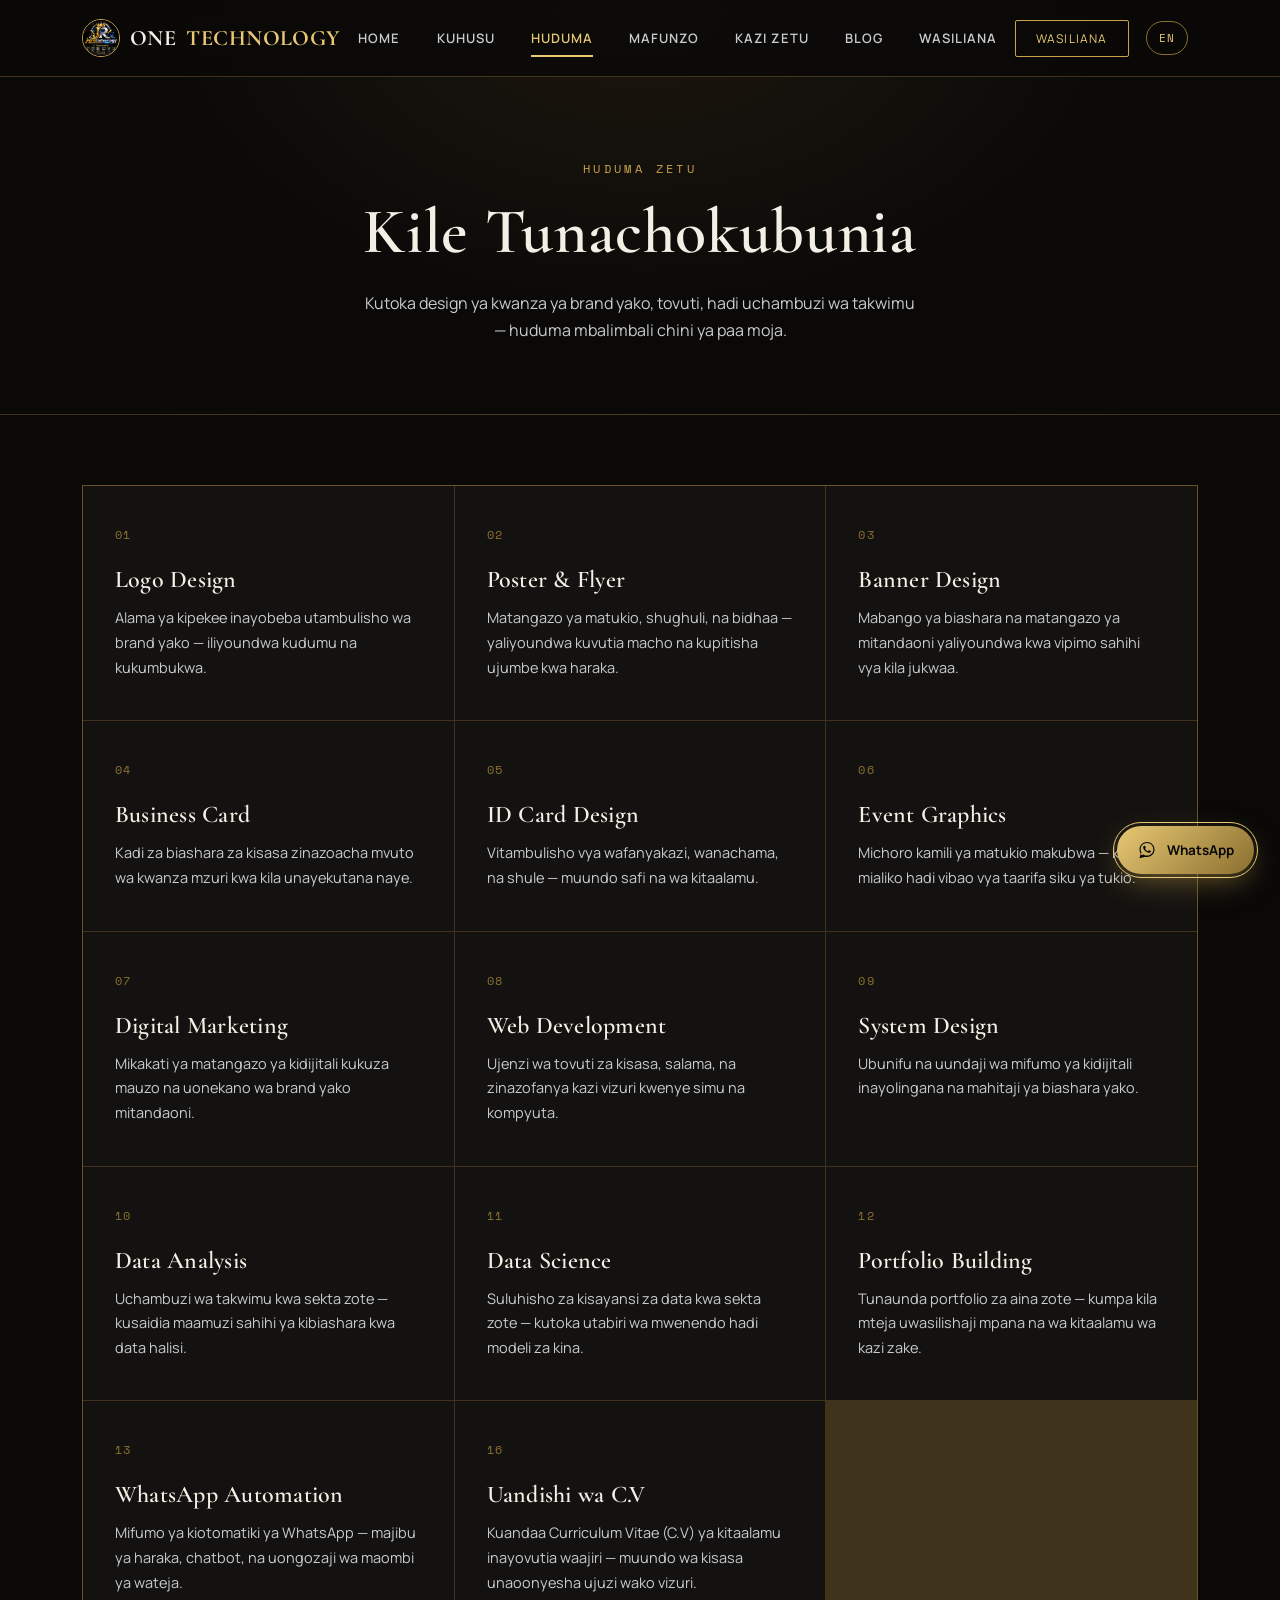
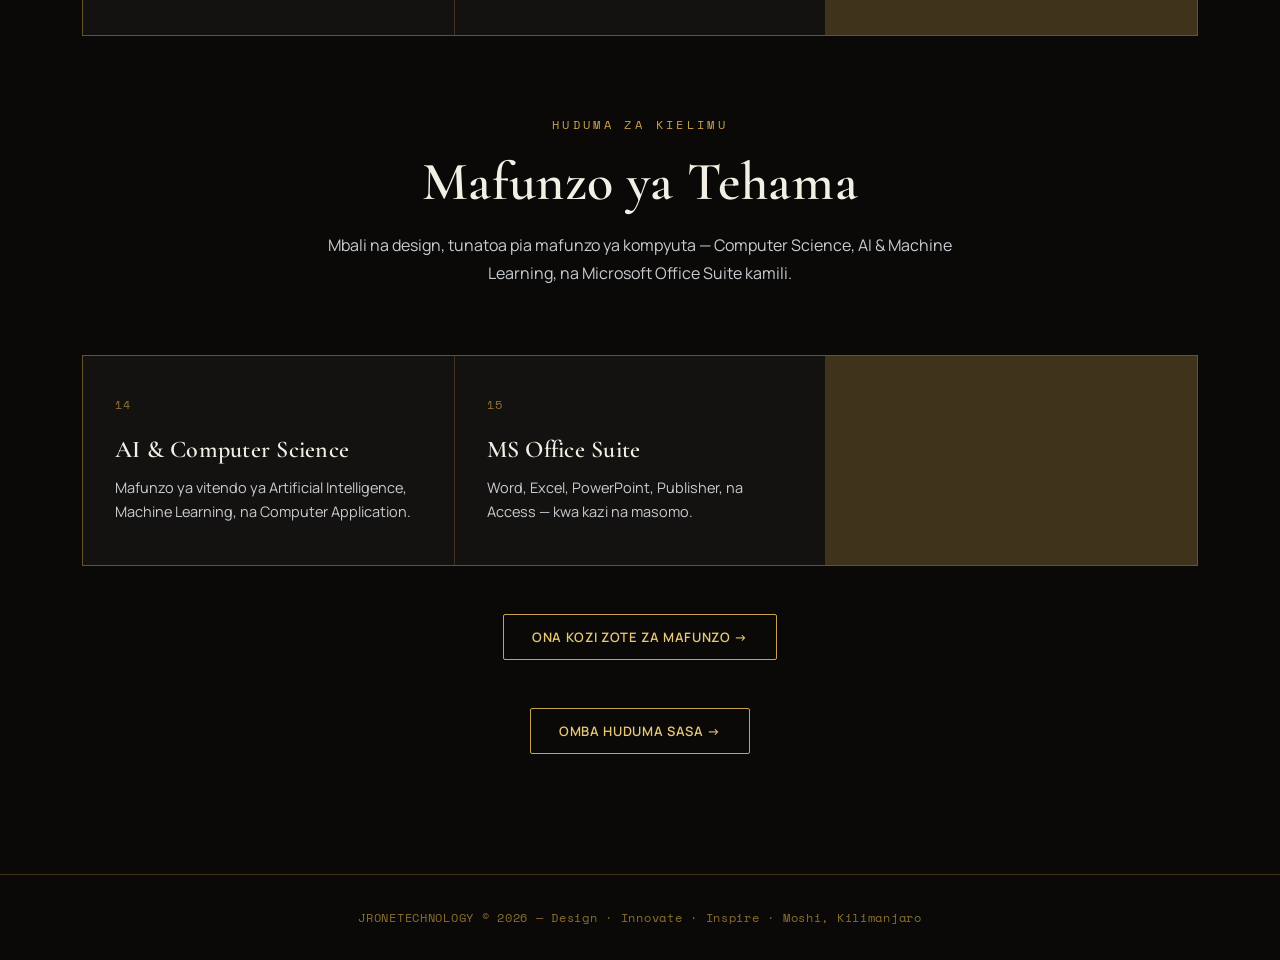
<file: huduma.html>
<!DOCTYPE html>
<html lang="sw">
<head>
<meta charset="UTF-8">
<meta name="viewport" content="width=device-width, initial-scale=1.0">
<title>Huduma Zetu | JRONETECHNOLOGY — Logo, Web, Poster, Data & IT</title>
<meta name="description" content="Huduma za JRONETECHNOLOGY: Logo Design, Web Development, Poster, Business Card, Data Analysis, Data Science, WhatsApp Automation na zaidi.">
<meta name="keywords" content="graphic designer Moshi, graphic design Tanzania, logo design Kilimanjaro, poster design Moshi, web development Tanzania, mafunzo ya kompyuta Moshi, JRONETECHNOLOGY, computer training Kilimanjaro, business card design Tanzania, flyer design Moshi">
<meta name="author" content="JRONETECHNOLOGY">
<meta name="robots" content="index, follow">
<link rel="canonical" href="https://jronetechnology.netlify.app/huduma.html">
<meta property="og:type" content="website">
<meta property="og:title" content="Huduma Zetu | JRONETECHNOLOGY — Logo, Web, Poster, Data & IT">
<meta property="og:description" content="Huduma za JRONETECHNOLOGY: Logo Design, Web Development, Poster, Business Card, Data Analysis, Data Science, WhatsApp Automation na zaidi.">
<meta property="og:url" content="https://jronetechnology.netlify.app/huduma.html">
<meta property="og:site_name" content="JRONETECHNOLOGY">
<meta property="og:locale" content="sw_TZ">
<meta property="og:image" content="https://jronetechnology.netlify.app/jrone-logo-new.jpg">
<meta name="twitter:card" content="summary_large_image">
<meta name="twitter:title" content="Huduma Zetu | JRONETECHNOLOGY — Logo, Web, Poster, Data & IT">
<meta name="twitter:description" content="Huduma za JRONETECHNOLOGY: Logo Design, Web Development, Poster, Business Card, Data Analysis, Data Science, WhatsApp Automation na zaidi.">
<link rel="preconnect" href="https://fonts.googleapis.com">
<link href="https://fonts.googleapis.com/css2?family=Cormorant+Garamond:wght@500;600;700&family=Manrope:wght@400;500;600;700;800&family=Space+Mono:wght@400;700&display=swap" rel="stylesheet">
<link rel="stylesheet" href="style.css">
<script type="application/ld+json">
{
  "@context": "https://schema.org",
  "@type": "ProfessionalService",
  "name": "JRONETECHNOLOGY",
  "description": "Studio ya ubunifu wa michoro, web development, na mafunzo ya kompyuta.",
  "url": "https://jronetechnology.netlify.app/huduma.html",
  "telephone": "+255662803302",
  "address": {
    "@type": "PostalAddress",
    "addressLocality": "Moshi",
    "addressRegion": "Kilimanjaro",
    "addressCountry": "TZ"
  },
  "areaServed": "Tanzania",
  "priceRange": "$$"
}
</script>
</head>
<body>

<header>
  <nav class="wrap">
    <a href="index.html" class="brand-mark"><span class="jr"><img src="jrone-logo-new.jpg" alt="JRONETECHNOLOGY logo"></span>ONE<span style="color:var(--gold-bright)">TECHNOLOGY</span></a>
    <ul id="navMenu">
      <li><a href="index.html" data-sw="Home" data-en="Home">Home</a></li>
      <li><a href="kuhusu.html" data-sw="Kuhusu" data-en="About">Kuhusu</a></li>
      <li><a href="huduma.html" class="active" data-sw="Huduma" data-en="Services">Huduma</a></li>
      <li><a href="mafunzo.html" data-sw="Mafunzo" data-en="Training">Mafunzo</a></li>
      <li><a href="kazi-zetu.html" data-sw="Kazi Zetu" data-en="Our Work">Kazi Zetu</a></li>
      <li><a href="blog.html" data-sw="Blog" data-en="Blog">Blog</a></li>
      <li><a href="mawasiliano.html" data-sw="Wasiliana" data-en="Contact">Wasiliana</a></li>
    </ul>
    <a href="https://wa.me/255662803302" class="nav-cta" data-sw="Wasiliana" data-en="Contact">Wasiliana</a>
    <button class="lang-toggle-btn" id="langToggle" type="button">EN</button>
    <button class="nav-toggle-btn" id="navToggle" aria-label="Fungua menyu" aria-expanded="false">
      <span></span><span></span><span></span>
    </button>
  </nav>
</header>

<section class="page-hero">
  <span class="eyebrow" data-sw="Huduma Zetu" data-en="Our Services">Huduma Zetu</span>
  <h1 data-sw="Kile Tunachokubunia" data-en="What We Design For You">Kile Tunachokubunia</h1>
  <p data-sw="Kutoka design ya kwanza ya brand yako, tovuti, hadi uchambuzi wa takwimu — huduma mbalimbali chini ya paa moja." data-en="From your brand's first design, to websites, to data analysis — many services under one roof.">Kutoka design ya kwanza ya brand yako, tovuti, hadi uchambuzi wa takwimu — huduma mbalimbali chini ya paa moja.</p>
</section>

<section class="section" style="padding-top:70px;">
  <div class="wrap">
    <div class="service-grid">
      <div class="service-card"><span class="idx">01</span><h3 data-sw="Logo Design" data-en="Logo Design">Logo Design</h3><p data-sw="Alama ya kipekee inayobeba utambulisho wa brand yako — iliyoundwa kudumu na kukumbukwa." data-en="A unique mark that carries your brand's identity — designed to last and be remembered.">Alama ya kipekee inayobeba utambulisho wa brand yako — iliyoundwa kudumu na kukumbukwa.</p></div>
      <div class="service-card"><span class="idx">02</span><h3 data-sw="Poster &amp; Flyer" data-en="Poster &amp; Flyer">Poster & Flyer</h3><p data-sw="Matangazo ya matukio, shughuli, na bidhaa — yaliyoundwa kuvutia macho na kupitisha ujumbe kwa haraka." data-en="Event, activity, and product ads — designed to catch the eye and deliver the message fast.">Matangazo ya matukio, shughuli, na bidhaa — yaliyoundwa kuvutia macho na kupitisha ujumbe kwa haraka.</p></div>
      <div class="service-card"><span class="idx">03</span><h3 data-sw="Banner Design" data-en="Banner Design">Banner Design</h3><p data-sw="Mabango ya biashara na matangazo ya mitandaoni yaliyoundwa kwa vipimo sahihi vya kila jukwaa." data-en="Business banners and online ads designed to the correct size for every platform.">Mabango ya biashara na matangazo ya mitandaoni yaliyoundwa kwa vipimo sahihi vya kila jukwaa.</p></div>
      <div class="service-card"><span class="idx">04</span><h3 data-sw="Business Card" data-en="Business Card">Business Card</h3><p data-sw="Kadi za biashara za kisasa zinazoacha mvuto wa kwanza mzuri kwa kila unayekutana naye." data-en="Modern business cards that leave a great first impression on everyone you meet.">Kadi za biashara za kisasa zinazoacha mvuto wa kwanza mzuri kwa kila unayekutana naye.</p></div>
      <div class="service-card"><span class="idx">05</span><h3 data-sw="ID Card Design" data-en="ID Card Design">ID Card Design</h3><p data-sw="Vitambulisho vya wafanyakazi, wanachama, na shule — muundo safi na wa kitaalamu." data-en="ID cards for staff, members, and schools — clean, professional design.">Vitambulisho vya wafanyakazi, wanachama, na shule — muundo safi na wa kitaalamu.</p></div>
      <div class="service-card"><span class="idx">06</span><h3 data-sw="Event Graphics" data-en="Event Graphics">Event Graphics</h3><p data-sw="Michoro kamili ya matukio makubwa — kuanzia mialiko hadi vibao vya taarifa siku ya tukio." data-en="Complete graphics for big events — from invitations to on-the-day signage.">Michoro kamili ya matukio makubwa — kuanzia mialiko hadi vibao vya taarifa siku ya tukio.</p></div>
      <div class="service-card"><span class="idx">07</span><h3 data-sw="Digital Marketing" data-en="Digital Marketing">Digital Marketing</h3><p data-sw="Mikakati ya matangazo ya kidijitali kukuza mauzo na uonekano wa brand yako mitandaoni." data-en="Digital marketing strategies to grow your sales and online brand visibility.">Mikakati ya matangazo ya kidijitali kukuza mauzo na uonekano wa brand yako mitandaoni.</p></div>
      <div class="service-card"><span class="idx">08</span><h3 data-sw="Web Development" data-en="Web Development">Web Development</h3><p data-sw="Ujenzi wa tovuti za kisasa, salama, na zinazofanya kazi vizuri kwenye simu na kompyuta." data-en="Building modern, secure websites that work well on phones and computers.">Ujenzi wa tovuti za kisasa, salama, na zinazofanya kazi vizuri kwenye simu na kompyuta.</p></div>
      <div class="service-card"><span class="idx">09</span><h3 data-sw="System Design" data-en="System Design">System Design</h3><p data-sw="Ubunifu na uundaji wa mifumo ya kidijitali inayolingana na mahitaji ya biashara yako." data-en="Designing and building digital systems tailored to your business needs.">Ubunifu na uundaji wa mifumo ya kidijitali inayolingana na mahitaji ya biashara yako.</p></div>
      <div class="service-card"><span class="idx">10</span><h3 data-sw="Data Analysis" data-en="Data Analysis">Data Analysis</h3><p data-sw="Uchambuzi wa takwimu kwa sekta zote — kusaidia maamuzi sahihi ya kibiashara kwa data halisi." data-en="Data analysis for all sectors — helping sound business decisions with real data.">Uchambuzi wa takwimu kwa sekta zote — kusaidia maamuzi sahihi ya kibiashara kwa data halisi.</p></div>
      <div class="service-card"><span class="idx">11</span><h3 data-sw="Data Science" data-en="Data Science">Data Science</h3><p data-sw="Suluhisho za kisayansi za data kwa sekta zote — kutoka utabiri wa mwenendo hadi modeli za kina." data-en="Data science solutions for all sectors — from trend forecasting to deep modeling.">Suluhisho za kisayansi za data kwa sekta zote — kutoka utabiri wa mwenendo hadi modeli za kina.</p></div>
      <div class="service-card"><span class="idx">12</span><h3 data-sw="Portfolio Building" data-en="Portfolio Building">Portfolio Building</h3><p data-sw="Tunaunda portfolio za aina zote — kumpa kila mteja uwasilishaji mpana na wa kitaalamu wa kazi zake." data-en="We build portfolios of all kinds — giving every client a broad, professional showcase of their work.">Tunaunda portfolio za aina zote — kumpa kila mteja uwasilishaji mpana na wa kitaalamu wa kazi zake.</p></div>
      <div class="service-card"><span class="idx">13</span><h3 data-sw="WhatsApp Automation" data-en="WhatsApp Automation">WhatsApp Automation</h3><p data-sw="Mifumo ya kiotomatiki ya WhatsApp — majibu ya haraka, chatbot, na uongozaji wa maombi ya wateja." data-en="Automated WhatsApp systems — instant replies, chatbots, and customer request routing.">Mifumo ya kiotomatiki ya WhatsApp — majibu ya haraka, chatbot, na uongozaji wa maombi ya wateja.</p></div>
      <div class="service-card"><span class="idx">16</span><h3 data-sw="Uandishi wa C.V" data-en="C.V Writing">Uandishi wa C.V</h3><p data-sw="Kuandaa Curriculum Vitae (C.V) ya kitaalamu inayovutia waajiri — muundo wa kisasa unaoonyesha ujuzi wako vizuri." data-en="Preparing a professional Curriculum Vitae (C.V) that attracts employers — a modern design that showcases your skills well.">Kuandaa Curriculum Vitae (C.V) ya kitaalamu inayovutia waajiri — muundo wa kisasa unaoonyesha ujuzi wako vizuri.</p></div>
    </div>
    <div class="section-head" style="margin-top:80px;">
      <span class="eyebrow" data-sw="Huduma za Kielimu" data-en="Educational Services">Huduma za Kielimu</span>
      <h2 data-sw="Mafunzo ya Tehama" data-en="Tech Training">Mafunzo ya Tehama</h2>
      <p data-sw="Mbali na design, tunatoa pia mafunzo ya kompyuta — Computer Science, AI &amp; Machine Learning, na Microsoft Office Suite kamili." data-en="Besides design, we also offer computer training — Computer Science, AI &amp; Machine Learning, and the full Microsoft Office Suite.">Mbali na design, tunatoa pia mafunzo ya kompyuta — Computer Science, AI &amp; Machine Learning, na Microsoft Office Suite kamili.</p>
    </div>
    <div class="service-grid">
      <div class="service-card"><span class="idx">14</span><h3 data-sw="AI &amp; Computer Science" data-en="AI &amp; Computer Science">AI &amp; Computer Science</h3><p data-sw="Mafunzo ya vitendo ya Artificial Intelligence, Machine Learning, na Computer Application." data-en="Hands-on training in Artificial Intelligence, Machine Learning, and Computer Application.">Mafunzo ya vitendo ya Artificial Intelligence, Machine Learning, na Computer Application.</p></div>
      <div class="service-card"><span class="idx">15</span><h3 data-sw="MS Office Suite" data-en="MS Office Suite">MS Office Suite</h3><p data-sw="Word, Excel, PowerPoint, Publisher, na Access — kwa kazi na masomo." data-en="Word, Excel, PowerPoint, Publisher, and Access — for work and studies.">Word, Excel, PowerPoint, Publisher, na Access — kwa kazi na masomo.</p></div>
    </div>
    <div class="section-more"><a href="mafunzo.html" data-sw="Ona Kozi Zote za Mafunzo →" data-en="See All Training Courses →">Ona Kozi Zote za Mafunzo →</a></div>

    <div class="section-more"><a href="https://wa.me/255662803302" data-sw="Omba Huduma Sasa →" data-en="Request Service Now →">Omba Huduma Sasa →</a></div>
  </div>
</section>

<a href="https://wa.me/255662803302" class="wa-float" target="_blank" rel="noopener" aria-label="Wasiliana WhatsApp">
  <span class="wa-pulse" aria-hidden="true"></span>
  <svg viewBox="0 0 32 32" fill="currentColor" aria-hidden="true"><path d="M16.001 3C9.373 3 4 8.373 4 15c0 2.386.699 4.61 1.902 6.478L4 29l7.72-1.867A11.94 11.94 0 0 0 16.001 27C22.629 27 28 21.627 28 15S22.629 3 16.001 3zm0 21.818a9.77 9.77 0 0 1-4.98-1.363l-.357-.212-4.583 1.108 1.13-4.47-.233-.367A9.77 9.77 0 0 1 5.909 15c0-5.57 4.522-10.091 10.092-10.091S26.093 9.43 26.093 15 21.571 24.818 16.001 24.818zm5.535-7.53c-.303-.152-1.792-.885-2.07-.986-.278-.101-.48-.152-.682.152-.202.303-.783.985-.96 1.187-.177.202-.353.227-.656.076-.303-.152-1.279-.472-2.436-1.505-.9-.803-1.508-1.795-1.685-2.098-.177-.303-.019-.467.133-.617.137-.136.303-.354.454-.53.152-.177.202-.303.303-.505.101-.202.05-.379-.025-.53-.076-.152-.682-1.646-.935-2.254-.246-.593-.497-.513-.682-.522-.177-.008-.379-.01-.581-.01a1.112 1.112 0 0 0-.808.379c-.278.303-1.06 1.036-1.06 2.53 0 1.494 1.086 2.937 1.237 3.14.151.202 2.137 3.263 5.18 4.575.724.312 1.288.499 1.729.639.726.231 1.387.198 1.909.12.582-.087 1.792-.733 2.045-1.44.253-.708.253-1.315.177-1.44-.076-.126-.278-.202-.581-.354z"/></svg>
  <span class="wa-label">WhatsApp</span>
</a>

<footer>
  <div class="wrap">JRONETECHNOLOGY © 2026 — Design · Innovate · Inspire · Moshi, Kilimanjaro</div>
</footer>


<script>
  (function(){
    var toggle = document.getElementById('navToggle');
    var menu = document.getElementById('navMenu');
    if(toggle && menu){
      toggle.addEventListener('click', function(){
        var open = menu.classList.toggle('open');
        toggle.classList.toggle('open', open);
        toggle.setAttribute('aria-expanded', open ? 'true' : 'false');
      });
      menu.querySelectorAll('a').forEach(function(a){
        a.addEventListener('click', function(){
          menu.classList.remove('open');
          toggle.classList.remove('open');
          toggle.setAttribute('aria-expanded', 'false');
        });
      });
    }
  })();
</script>
<script src="lang.js"></script>
<script data-goatcounter="https://jronetechnology.goatcounter.com/count" async src="//gc.zgo.at/count.js"></script>
</body>
</html>
</file>
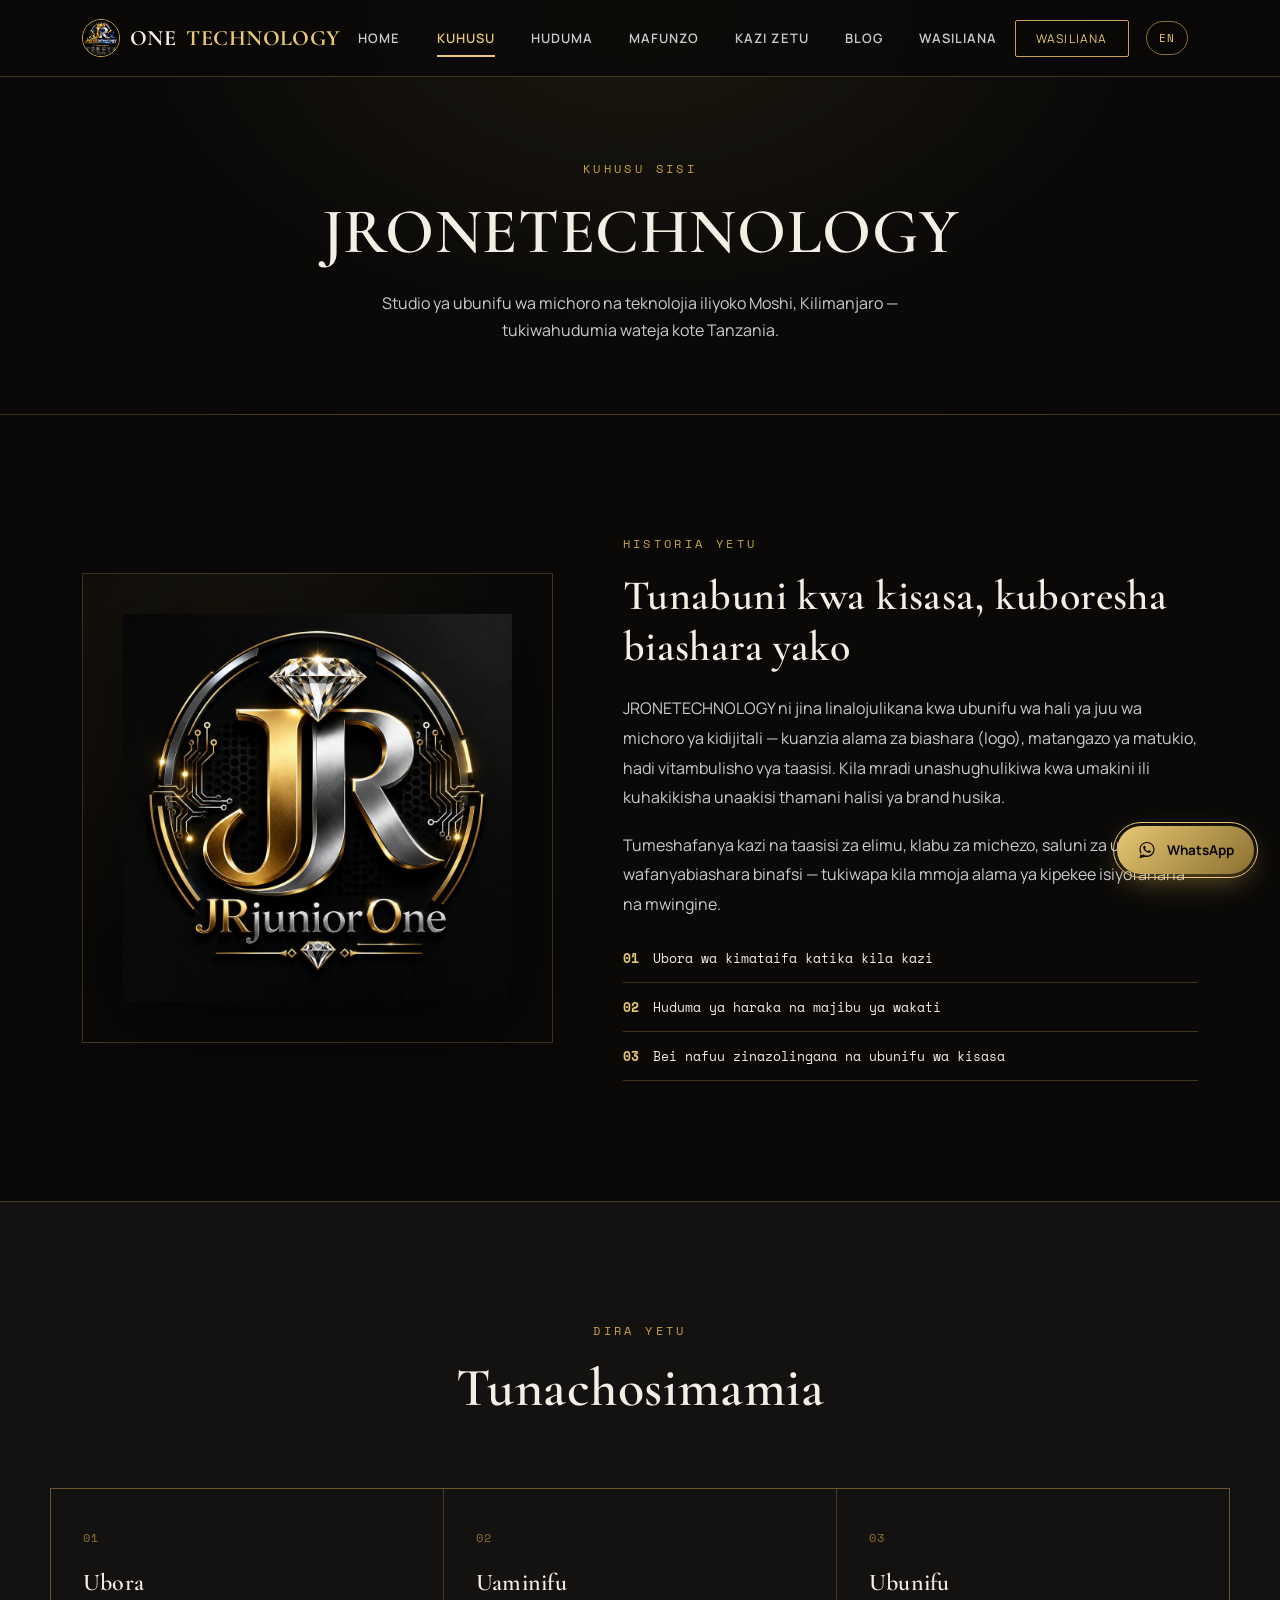
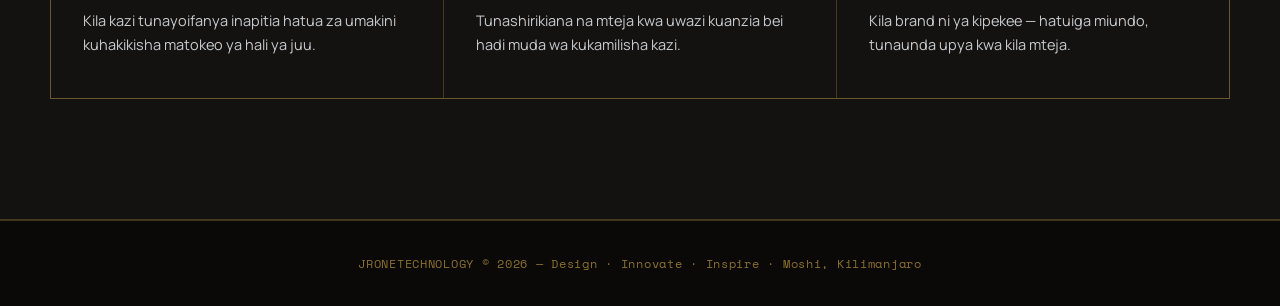
<file: kuhusu.html>
<!DOCTYPE html>
<html lang="sw">
<head>
<meta charset="UTF-8">
<meta name="viewport" content="width=device-width, initial-scale=1.0">
<title>Kuhusu JRONETECHNOLOGY | Studio ya Design Moshi, Kilimanjaro</title>
<meta name="description" content="Jifunze zaidi kuhusu JRONETECHNOLOGY — studio ya ubunifu wa michoro na teknolojia iliyoko Moshi, Kilimanjaro, Tanzania.">
<meta name="keywords" content="graphic designer Moshi, graphic design Tanzania, logo design Kilimanjaro, poster design Moshi, web development Tanzania, mafunzo ya kompyuta Moshi, JRONETECHNOLOGY, computer training Kilimanjaro, business card design Tanzania, flyer design Moshi">
<meta name="author" content="JRONETECHNOLOGY">
<meta name="robots" content="index, follow">
<link rel="canonical" href="https://jronetechnology.netlify.app/kuhusu.html">
<meta property="og:type" content="website">
<meta property="og:title" content="Kuhusu JRONETECHNOLOGY | Studio ya Design Moshi, Kilimanjaro">
<meta property="og:description" content="Jifunze zaidi kuhusu JRONETECHNOLOGY — studio ya ubunifu wa michoro na teknolojia iliyoko Moshi, Kilimanjaro, Tanzania.">
<meta property="og:url" content="https://jronetechnology.netlify.app/kuhusu.html">
<meta property="og:site_name" content="JRONETECHNOLOGY">
<meta property="og:locale" content="sw_TZ">
<meta property="og:image" content="https://jronetechnology.netlify.app/jrone-logo-new.jpg">
<meta name="twitter:card" content="summary_large_image">
<meta name="twitter:title" content="Kuhusu JRONETECHNOLOGY | Studio ya Design Moshi, Kilimanjaro">
<meta name="twitter:description" content="Jifunze zaidi kuhusu JRONETECHNOLOGY — studio ya ubunifu wa michoro na teknolojia iliyoko Moshi, Kilimanjaro, Tanzania.">
<link rel="preconnect" href="https://fonts.googleapis.com">
<link href="https://fonts.googleapis.com/css2?family=Cormorant+Garamond:wght@500;600;700&family=Manrope:wght@400;500;600;700;800&family=Space+Mono:wght@400;700&display=swap" rel="stylesheet">
<link rel="stylesheet" href="style.css">
<script type="application/ld+json">
{
  "@context": "https://schema.org",
  "@type": "ProfessionalService",
  "name": "JRONETECHNOLOGY",
  "description": "Studio ya ubunifu wa michoro, web development, na mafunzo ya kompyuta.",
  "url": "https://jronetechnology.netlify.app/kuhusu.html",
  "telephone": "+255662803302",
  "address": {
    "@type": "PostalAddress",
    "addressLocality": "Moshi",
    "addressRegion": "Kilimanjaro",
    "addressCountry": "TZ"
  },
  "areaServed": "Tanzania",
  "priceRange": "$$"
}
</script>
</head>
<body>

<header>
  <nav class="wrap">
    <a href="index.html" class="brand-mark"><span class="jr"><img src="jrone-logo-new.jpg" alt="JRONETECHNOLOGY logo"></span>ONE<span style="color:var(--gold-bright)">TECHNOLOGY</span></a>
    <ul id="navMenu">
      <li><a href="index.html" data-sw="Home" data-en="Home">Home</a></li>
      <li><a href="kuhusu.html" class="active" data-sw="Kuhusu" data-en="About">Kuhusu</a></li>
      <li><a href="huduma.html" data-sw="Huduma" data-en="Services">Huduma</a></li>
      <li><a href="mafunzo.html" data-sw="Mafunzo" data-en="Training">Mafunzo</a></li>
      <li><a href="kazi-zetu.html" data-sw="Kazi Zetu" data-en="Our Work">Kazi Zetu</a></li>
      <li><a href="blog.html" data-sw="Blog" data-en="Blog">Blog</a></li>
      <li><a href="mawasiliano.html" data-sw="Wasiliana" data-en="Contact">Wasiliana</a></li>
    </ul>
    <a href="https://wa.me/255662803302" class="nav-cta" data-sw="Wasiliana" data-en="Contact">Wasiliana</a>
    <button class="lang-toggle-btn" id="langToggle" type="button">EN</button>
    <button class="nav-toggle-btn" id="navToggle" aria-label="Fungua menyu" aria-expanded="false">
      <span></span><span></span><span></span>
    </button>
  </nav>
</header>

<section class="page-hero">
  <span class="eyebrow" data-sw="Kuhusu Sisi" data-en="About Us">Kuhusu Sisi</span>
  <h1 data-sw="JRONETECHNOLOGY" data-en="JRONETECHNOLOGY">JRONETECHNOLOGY</h1>
  <p data-sw="Studio ya ubunifu wa michoro na teknolojia iliyoko Moshi, Kilimanjaro — tukiwahudumia wateja kote Tanzania." data-en="A graphic design and technology studio based in Moshi, Kilimanjaro — serving clients across Tanzania.">Studio ya ubunifu wa michoro na teknolojia iliyoko Moshi, Kilimanjaro — tukiwahudumia wateja kote Tanzania.</p>
</section>

<section class="section">
  <div class="wrap about">
    <div class="about-visual">
      <img src="jr-logo.jpg" alt="JRONETECHNOLOGY monogram logo mark">
    </div>
    <div class="about-copy">
      <span class="eyebrow" data-sw="Historia Yetu" data-en="Our Story">Historia Yetu</span>
      <h2 data-sw="Tunabuni kwa kisasa, kuboresha biashara yako" data-en="We design smart, growing your business">Tunabuni kwa kisasa, kuboresha biashara yako</h2>
      <p data-sw="JRONETECHNOLOGY ni jina linalojulikana kwa ubunifu wa hali ya juu wa michoro ya kidijitali — kuanzia alama za biashara (logo), matangazo ya matukio, hadi vitambulisho vya taasisi. Kila mradi unashughulikiwa kwa umakini ili kuhakikisha unaakisi thamani halisi ya brand husika." data-en="JRONETECHNOLOGY is known for high-quality digital design — from brand logos and event ads to institutional ID cards. Every project is handled with care to ensure it truly reflects the brand's value.">JRONETECHNOLOGY ni jina linalojulikana kwa ubunifu wa hali ya juu wa michoro ya kidijitali — kuanzia alama za biashara (logo), matangazo ya matukio, hadi vitambulisho vya taasisi. Kila mradi unashughulikiwa kwa umakini ili kuhakikisha unaakisi thamani halisi ya brand husika.</p>
      <p data-sw="Tumeshafanya kazi na taasisi za elimu, klabu za michezo, saluni za urembo, na wafanyabiashara binafsi — tukiwapa kila mmoja alama ya kipekee isiyofanana na mwingine." data-en="We've worked with schools, sports clubs, beauty salons, and individual entrepreneurs — giving each one a unique mark unlike any other.">Tumeshafanya kazi na taasisi za elimu, klabu za michezo, saluni za urembo, na wafanyabiashara binafsi — tukiwapa kila mmoja alama ya kipekee isiyofanana na mwingine.</p>
      <ul class="about-list">
        <li><span class="n">01</span> <span data-sw="Ubora wa kimataifa katika kila kazi" data-en="International-standard quality in every job">Ubora wa kimataifa katika kila kazi</span></li>
        <li><span class="n">02</span> <span data-sw="Huduma ya haraka na majibu ya wakati" data-en="Fast service and timely responses">Huduma ya haraka na majibu ya wakati</span></li>
        <li><span class="n">03</span> <span data-sw="Bei nafuu zinazolingana na ubunifu wa kisasa" data-en="Affordable prices matched with modern design">Bei nafuu zinazolingana na ubunifu wa kisasa</span></li>
      </ul>
    </div>
  </div>
</section>

<section class="services">
  <div class="wrap section">
    <div class="section-head">
      <span class="eyebrow" data-sw="Dira Yetu" data-en="Our Vision">Dira Yetu</span>
      <h2 data-sw="Tunachosimamia" data-en="What We Stand For">Tunachosimamia</h2>
    </div>
    <div class="service-grid">
      <div class="service-card"><span class="idx">01</span><h3 data-sw="Ubora" data-en="Quality">Ubora</h3><p data-sw="Kila kazi tunayoifanya inapitia hatua za umakini kuhakikisha matokeo ya hali ya juu." data-en="Every job we do goes through careful steps to ensure a high-quality result.">Kila kazi tunayoifanya inapitia hatua za umakini kuhakikisha matokeo ya hali ya juu.</p></div>
      <div class="service-card"><span class="idx">02</span><h3 data-sw="Uaminifu" data-en="Trust">Uaminifu</h3><p data-sw="Tunashirikiana na mteja kwa uwazi kuanzia bei hadi muda wa kukamilisha kazi." data-en="We work with clients transparently, from pricing to completion time.">Tunashirikiana na mteja kwa uwazi kuanzia bei hadi muda wa kukamilisha kazi.</p></div>
      <div class="service-card"><span class="idx">03</span><h3 data-sw="Ubunifu" data-en="Creativity">Ubunifu</h3><p data-sw="Kila brand ni ya kipekee — hatuiga miundo, tunaunda upya kwa kila mteja." data-en="Every brand is unique — we don't copy designs, we create fresh for every client.">Kila brand ni ya kipekee — hatuiga miundo, tunaunda upya kwa kila mteja.</p></div>
    </div>
  </div>
</section>

<a href="https://wa.me/255662803302" class="wa-float" target="_blank" rel="noopener" aria-label="Wasiliana WhatsApp">
  <span class="wa-pulse" aria-hidden="true"></span>
  <svg viewBox="0 0 32 32" fill="currentColor" aria-hidden="true"><path d="M16.001 3C9.373 3 4 8.373 4 15c0 2.386.699 4.61 1.902 6.478L4 29l7.72-1.867A11.94 11.94 0 0 0 16.001 27C22.629 27 28 21.627 28 15S22.629 3 16.001 3zm0 21.818a9.77 9.77 0 0 1-4.98-1.363l-.357-.212-4.583 1.108 1.13-4.47-.233-.367A9.77 9.77 0 0 1 5.909 15c0-5.57 4.522-10.091 10.092-10.091S26.093 9.43 26.093 15 21.571 24.818 16.001 24.818zm5.535-7.53c-.303-.152-1.792-.885-2.07-.986-.278-.101-.48-.152-.682.152-.202.303-.783.985-.96 1.187-.177.202-.353.227-.656.076-.303-.152-1.279-.472-2.436-1.505-.9-.803-1.508-1.795-1.685-2.098-.177-.303-.019-.467.133-.617.137-.136.303-.354.454-.53.152-.177.202-.303.303-.505.101-.202.05-.379-.025-.53-.076-.152-.682-1.646-.935-2.254-.246-.593-.497-.513-.682-.522-.177-.008-.379-.01-.581-.01a1.112 1.112 0 0 0-.808.379c-.278.303-1.06 1.036-1.06 2.53 0 1.494 1.086 2.937 1.237 3.14.151.202 2.137 3.263 5.18 4.575.724.312 1.288.499 1.729.639.726.231 1.387.198 1.909.12.582-.087 1.792-.733 2.045-1.44.253-.708.253-1.315.177-1.44-.076-.126-.278-.202-.581-.354z"/></svg>
  <span class="wa-label">WhatsApp</span>
</a>

<footer>
  <div class="wrap">JRONETECHNOLOGY © 2026 — Design · Innovate · Inspire · Moshi, Kilimanjaro</div>
</footer>


<script>
  (function(){
    var toggle = document.getElementById('navToggle');
    var menu = document.getElementById('navMenu');
    if(toggle && menu){
      toggle.addEventListener('click', function(){
        var open = menu.classList.toggle('open');
        toggle.classList.toggle('open', open);
        toggle.setAttribute('aria-expanded', open ? 'true' : 'false');
      });
      menu.querySelectorAll('a').forEach(function(a){
        a.addEventListener('click', function(){
          menu.classList.remove('open');
          toggle.classList.remove('open');
          toggle.setAttribute('aria-expanded', 'false');
        });
      });
    }
  })();
</script>
<script src="lang.js"></script>
<script data-goatcounter="https://jronetechnology.goatcounter.com/count" async src="//gc.zgo.at/count.js"></script>
</body>
</html>
</file>
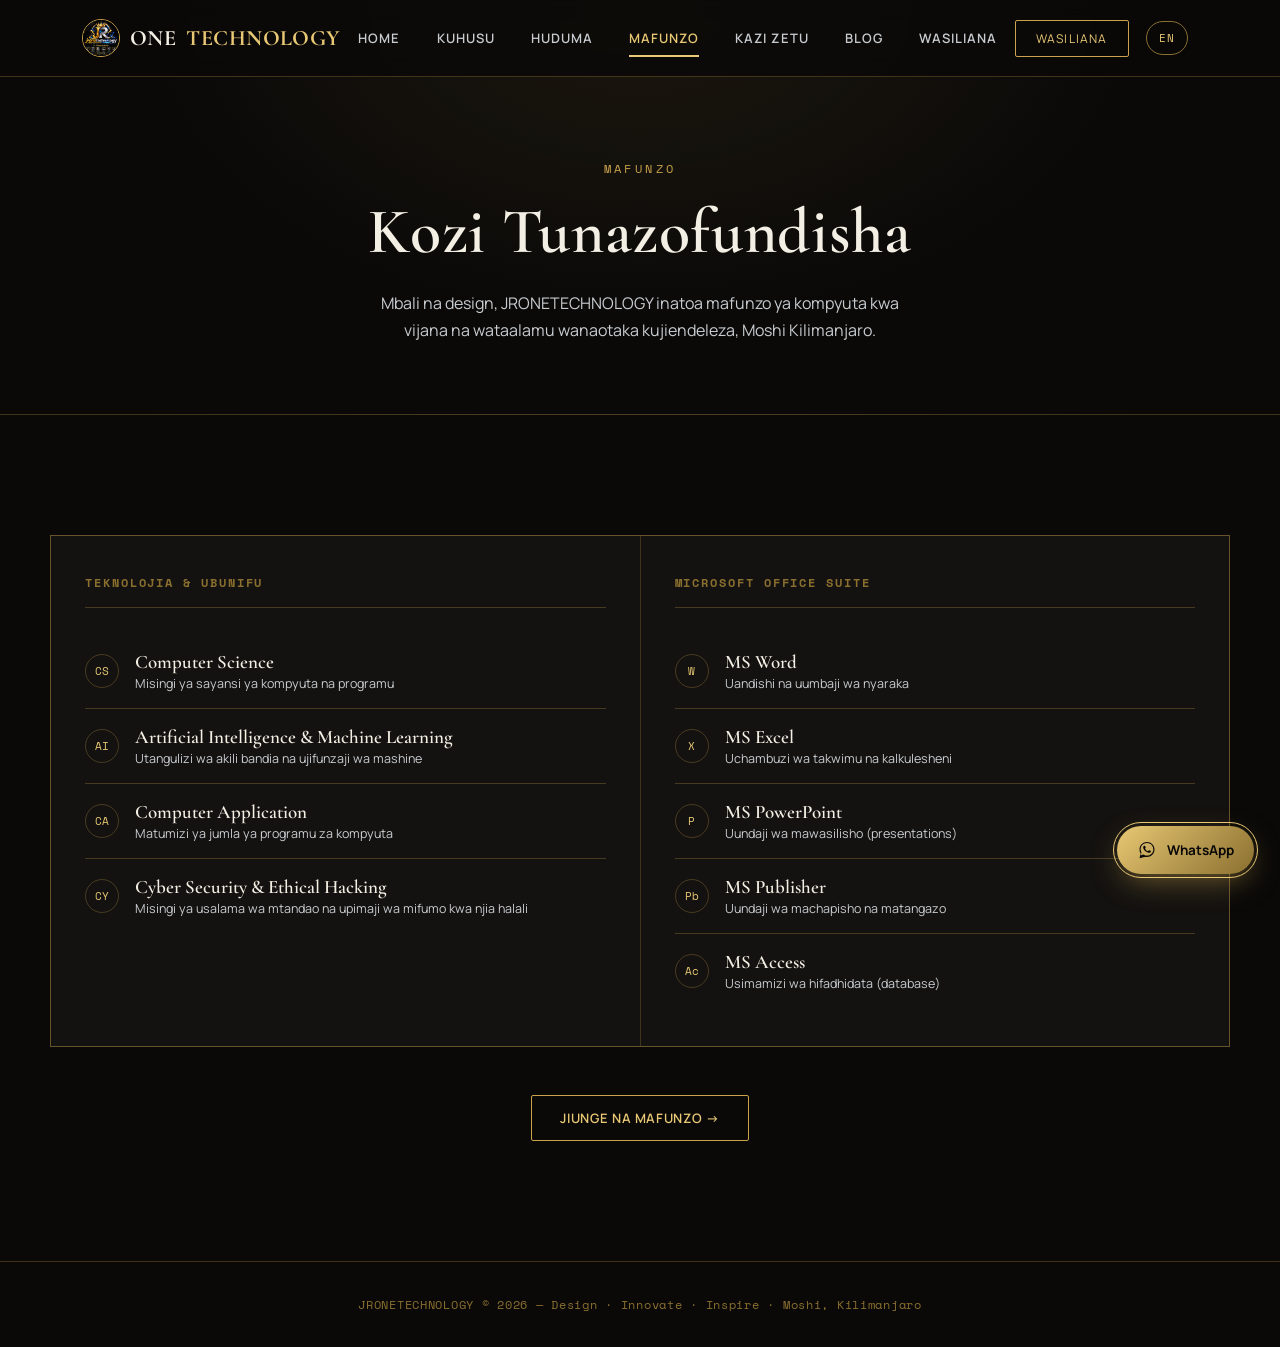
<file: mafunzo.html>
<!DOCTYPE html>
<html lang="sw">
<head>
<meta charset="UTF-8">
<meta name="viewport" content="width=device-width, initial-scale=1.0">
<title>Mafunzo ya Kompyuta Moshi | JRONETECHNOLOGY — AI, MS Office, Computer Science</title>
<meta name="description" content="Jiunge na mafunzo ya kompyuta JRONETECHNOLOGY Moshi: Computer Science, AI & Machine Learning, MS Word, Excel, PowerPoint, Publisher, Access.">
<meta name="keywords" content="graphic designer Moshi, graphic design Tanzania, logo design Kilimanjaro, poster design Moshi, web development Tanzania, mafunzo ya kompyuta Moshi, JRONETECHNOLOGY, computer training Kilimanjaro, business card design Tanzania, flyer design Moshi">
<meta name="author" content="JRONETECHNOLOGY">
<meta name="robots" content="index, follow">
<link rel="canonical" href="https://jronetechnology.netlify.app/mafunzo.html">
<meta property="og:type" content="website">
<meta property="og:title" content="Mafunzo ya Kompyuta Moshi | JRONETECHNOLOGY — AI, MS Office, Computer Science">
<meta property="og:description" content="Jiunge na mafunzo ya kompyuta JRONETECHNOLOGY Moshi: Computer Science, AI & Machine Learning, MS Word, Excel, PowerPoint, Publisher, Access.">
<meta property="og:url" content="https://jronetechnology.netlify.app/mafunzo.html">
<meta property="og:site_name" content="JRONETECHNOLOGY">
<meta property="og:locale" content="sw_TZ">
<meta property="og:image" content="https://jronetechnology.netlify.app/jrone-logo-new.jpg">
<meta name="twitter:card" content="summary_large_image">
<meta name="twitter:title" content="Mafunzo ya Kompyuta Moshi | JRONETECHNOLOGY — AI, MS Office, Computer Science">
<meta name="twitter:description" content="Jiunge na mafunzo ya kompyuta JRONETECHNOLOGY Moshi: Computer Science, AI & Machine Learning, MS Word, Excel, PowerPoint, Publisher, Access.">
<link rel="preconnect" href="https://fonts.googleapis.com">
<link href="https://fonts.googleapis.com/css2?family=Cormorant+Garamond:wght@500;600;700&family=Manrope:wght@400;500;600;700;800&family=Space+Mono:wght@400;700&display=swap" rel="stylesheet">
<link rel="stylesheet" href="style.css">
<script type="application/ld+json">
{
  "@context": "https://schema.org",
  "@type": "ProfessionalService",
  "name": "JRONETECHNOLOGY",
  "description": "Studio ya ubunifu wa michoro, web development, na mafunzo ya kompyuta.",
  "url": "https://jronetechnology.netlify.app/mafunzo.html",
  "telephone": "+255662803302",
  "address": {
    "@type": "PostalAddress",
    "addressLocality": "Moshi",
    "addressRegion": "Kilimanjaro",
    "addressCountry": "TZ"
  },
  "areaServed": "Tanzania",
  "priceRange": "$$"
}
</script>
</head>
<body>

<header>
  <nav class="wrap">
    <a href="index.html" class="brand-mark"><span class="jr"><img src="jrone-logo-new.jpg" alt="JRONETECHNOLOGY logo"></span>ONE<span style="color:var(--gold-bright)">TECHNOLOGY</span></a>
    <ul id="navMenu">
      <li><a href="index.html" data-sw="Home" data-en="Home">Home</a></li>
      <li><a href="kuhusu.html" data-sw="Kuhusu" data-en="About">Kuhusu</a></li>
      <li><a href="huduma.html" data-sw="Huduma" data-en="Services">Huduma</a></li>
      <li><a href="mafunzo.html" class="active" data-sw="Mafunzo" data-en="Training">Mafunzo</a></li>
      <li><a href="kazi-zetu.html" data-sw="Kazi Zetu" data-en="Our Work">Kazi Zetu</a></li>
      <li><a href="blog.html" data-sw="Blog" data-en="Blog">Blog</a></li>
      <li><a href="mawasiliano.html" data-sw="Wasiliana" data-en="Contact">Wasiliana</a></li>
    </ul>
    <a href="https://wa.me/255662803302" class="nav-cta" data-sw="Wasiliana" data-en="Contact">Wasiliana</a>
    <button class="lang-toggle-btn" id="langToggle" type="button">EN</button>
    <button class="nav-toggle-btn" id="navToggle" aria-label="Fungua menyu" aria-expanded="false">
      <span></span><span></span><span></span>
    </button>
  </nav>
</header>

<section class="page-hero">
  <span class="eyebrow" data-sw="Mafunzo" data-en="Training">Mafunzo</span>
  <h1 data-sw="Kozi Tunazofundisha" data-en="Courses We Teach">Kozi Tunazofundisha</h1>
  <p data-sw="Mbali na design, JRONETECHNOLOGY inatoa mafunzo ya kompyuta kwa vijana na wataalamu wanaotaka kujiendeleza, Moshi Kilimanjaro." data-en="Besides design, JRONETECHNOLOGY offers computer training for young people and professionals looking to grow, in Moshi Kilimanjaro.">Mbali na design, JRONETECHNOLOGY inatoa mafunzo ya kompyuta kwa vijana na wataalamu wanaotaka kujiendeleza, Moshi Kilimanjaro.</p>
</section>

<section class="training" style="border-top:none;">
  <div class="wrap section">
    <div class="training-groups">
      <div class="training-group">
        <h3 data-sw="Teknolojia &amp; Ubunifu" data-en="Technology &amp; Innovation">Teknolojia &amp; Ubunifu</h3>
        <ul class="course-list">
          <li><span class="c-tag">CS</span><div><div class="c-name" data-sw="Computer Science" data-en="Computer Science">Computer Science</div><div class="c-desc" data-sw="Misingi ya sayansi ya kompyuta na programu" data-en="Fundamentals of computer science and programming">Misingi ya sayansi ya kompyuta na programu</div></div></li>
          <li><span class="c-tag">AI</span><div><div class="c-name" data-sw="Artificial Intelligence &amp; Machine Learning" data-en="Artificial Intelligence &amp; Machine Learning">Artificial Intelligence &amp; Machine Learning</div><div class="c-desc" data-sw="Utangulizi wa akili bandia na ujifunzaji wa mashine" data-en="Introduction to artificial intelligence and machine learning">Utangulizi wa akili bandia na ujifunzaji wa mashine</div></div></li>
          <li><span class="c-tag">CA</span><div><div class="c-name" data-sw="Computer Application" data-en="Computer Application">Computer Application</div><div class="c-desc" data-sw="Matumizi ya jumla ya programu za kompyuta" data-en="General use of computer software">Matumizi ya jumla ya programu za kompyuta</div></div></li>
          <li><span class="c-tag">CY</span><div><div class="c-name" data-sw="Cyber Security &amp; Ethical Hacking" data-en="Cyber Security &amp; Ethical Hacking">Cyber Security &amp; Ethical Hacking</div><div class="c-desc" data-sw="Misingi ya usalama wa mtandao na upimaji wa mifumo kwa njia halali" data-en="Fundamentals of network security and lawful system penetration testing">Misingi ya usalama wa mtandao na upimaji wa mifumo kwa njia halali</div></div></li>
        </ul>
      </div>
      <div class="training-group">
        <h3 data-sw="Microsoft Office Suite" data-en="Microsoft Office Suite">Microsoft Office Suite</h3>
        <ul class="course-list">
          <li><span class="c-tag">W</span><div><div class="c-name" data-sw="MS Word" data-en="MS Word">MS Word</div><div class="c-desc" data-sw="Uandishi na uumbaji wa nyaraka" data-en="Document writing and creation">Uandishi na uumbaji wa nyaraka</div></div></li>
          <li><span class="c-tag">X</span><div><div class="c-name" data-sw="MS Excel" data-en="MS Excel">MS Excel</div><div class="c-desc" data-sw="Uchambuzi wa takwimu na kalkulesheni" data-en="Data analysis and calculations">Uchambuzi wa takwimu na kalkulesheni</div></div></li>
          <li><span class="c-tag">P</span><div><div class="c-name" data-sw="MS PowerPoint" data-en="MS PowerPoint">MS PowerPoint</div><div class="c-desc" data-sw="Uundaji wa mawasilisho (presentations)" data-en="Creating presentations">Uundaji wa mawasilisho (presentations)</div></div></li>
          <li><span class="c-tag">Pb</span><div><div class="c-name" data-sw="MS Publisher" data-en="MS Publisher">MS Publisher</div><div class="c-desc" data-sw="Uundaji wa machapisho na matangazo" data-en="Creating publications and ads">Uundaji wa machapisho na matangazo</div></div></li>
          <li><span class="c-tag">Ac</span><div><div class="c-name" data-sw="MS Access" data-en="MS Access">MS Access</div><div class="c-desc" data-sw="Usimamizi wa hifadhidata (database)" data-en="Database management">Usimamizi wa hifadhidata (database)</div></div></li>
        </ul>
      </div>
    </div>
    <div class="section-more"><a href="https://wa.me/255662803302" data-sw="Jiunge na Mafunzo →" data-en="Join a Course →">Jiunge na Mafunzo →</a></div>
  </div>
</section>

<a href="https://wa.me/255662803302" class="wa-float" target="_blank" rel="noopener" aria-label="Wasiliana WhatsApp">
  <span class="wa-pulse" aria-hidden="true"></span>
  <svg viewBox="0 0 32 32" fill="currentColor" aria-hidden="true"><path d="M16.001 3C9.373 3 4 8.373 4 15c0 2.386.699 4.61 1.902 6.478L4 29l7.72-1.867A11.94 11.94 0 0 0 16.001 27C22.629 27 28 21.627 28 15S22.629 3 16.001 3zm0 21.818a9.77 9.77 0 0 1-4.98-1.363l-.357-.212-4.583 1.108 1.13-4.47-.233-.367A9.77 9.77 0 0 1 5.909 15c0-5.57 4.522-10.091 10.092-10.091S26.093 9.43 26.093 15 21.571 24.818 16.001 24.818zm5.535-7.53c-.303-.152-1.792-.885-2.07-.986-.278-.101-.48-.152-.682.152-.202.303-.783.985-.96 1.187-.177.202-.353.227-.656.076-.303-.152-1.279-.472-2.436-1.505-.9-.803-1.508-1.795-1.685-2.098-.177-.303-.019-.467.133-.617.137-.136.303-.354.454-.53.152-.177.202-.303.303-.505.101-.202.05-.379-.025-.53-.076-.152-.682-1.646-.935-2.254-.246-.593-.497-.513-.682-.522-.177-.008-.379-.01-.581-.01a1.112 1.112 0 0 0-.808.379c-.278.303-1.06 1.036-1.06 2.53 0 1.494 1.086 2.937 1.237 3.14.151.202 2.137 3.263 5.18 4.575.724.312 1.288.499 1.729.639.726.231 1.387.198 1.909.12.582-.087 1.792-.733 2.045-1.44.253-.708.253-1.315.177-1.44-.076-.126-.278-.202-.581-.354z"/></svg>
  <span class="wa-label">WhatsApp</span>
</a>

<footer>
  <div class="wrap">JRONETECHNOLOGY © 2026 — Design · Innovate · Inspire · Moshi, Kilimanjaro</div>
</footer>


<script>
  (function(){
    var toggle = document.getElementById('navToggle');
    var menu = document.getElementById('navMenu');
    if(toggle && menu){
      toggle.addEventListener('click', function(){
        var open = menu.classList.toggle('open');
        toggle.classList.toggle('open', open);
        toggle.setAttribute('aria-expanded', open ? 'true' : 'false');
      });
      menu.querySelectorAll('a').forEach(function(a){
        a.addEventListener('click', function(){
          menu.classList.remove('open');
          toggle.classList.remove('open');
          toggle.setAttribute('aria-expanded', 'false');
        });
      });
    }
  })();
</script>
<script src="lang.js"></script>
<script data-goatcounter="https://jronetechnology.goatcounter.com/count" async src="//gc.zgo.at/count.js"></script>
</body>
</html>
</file>
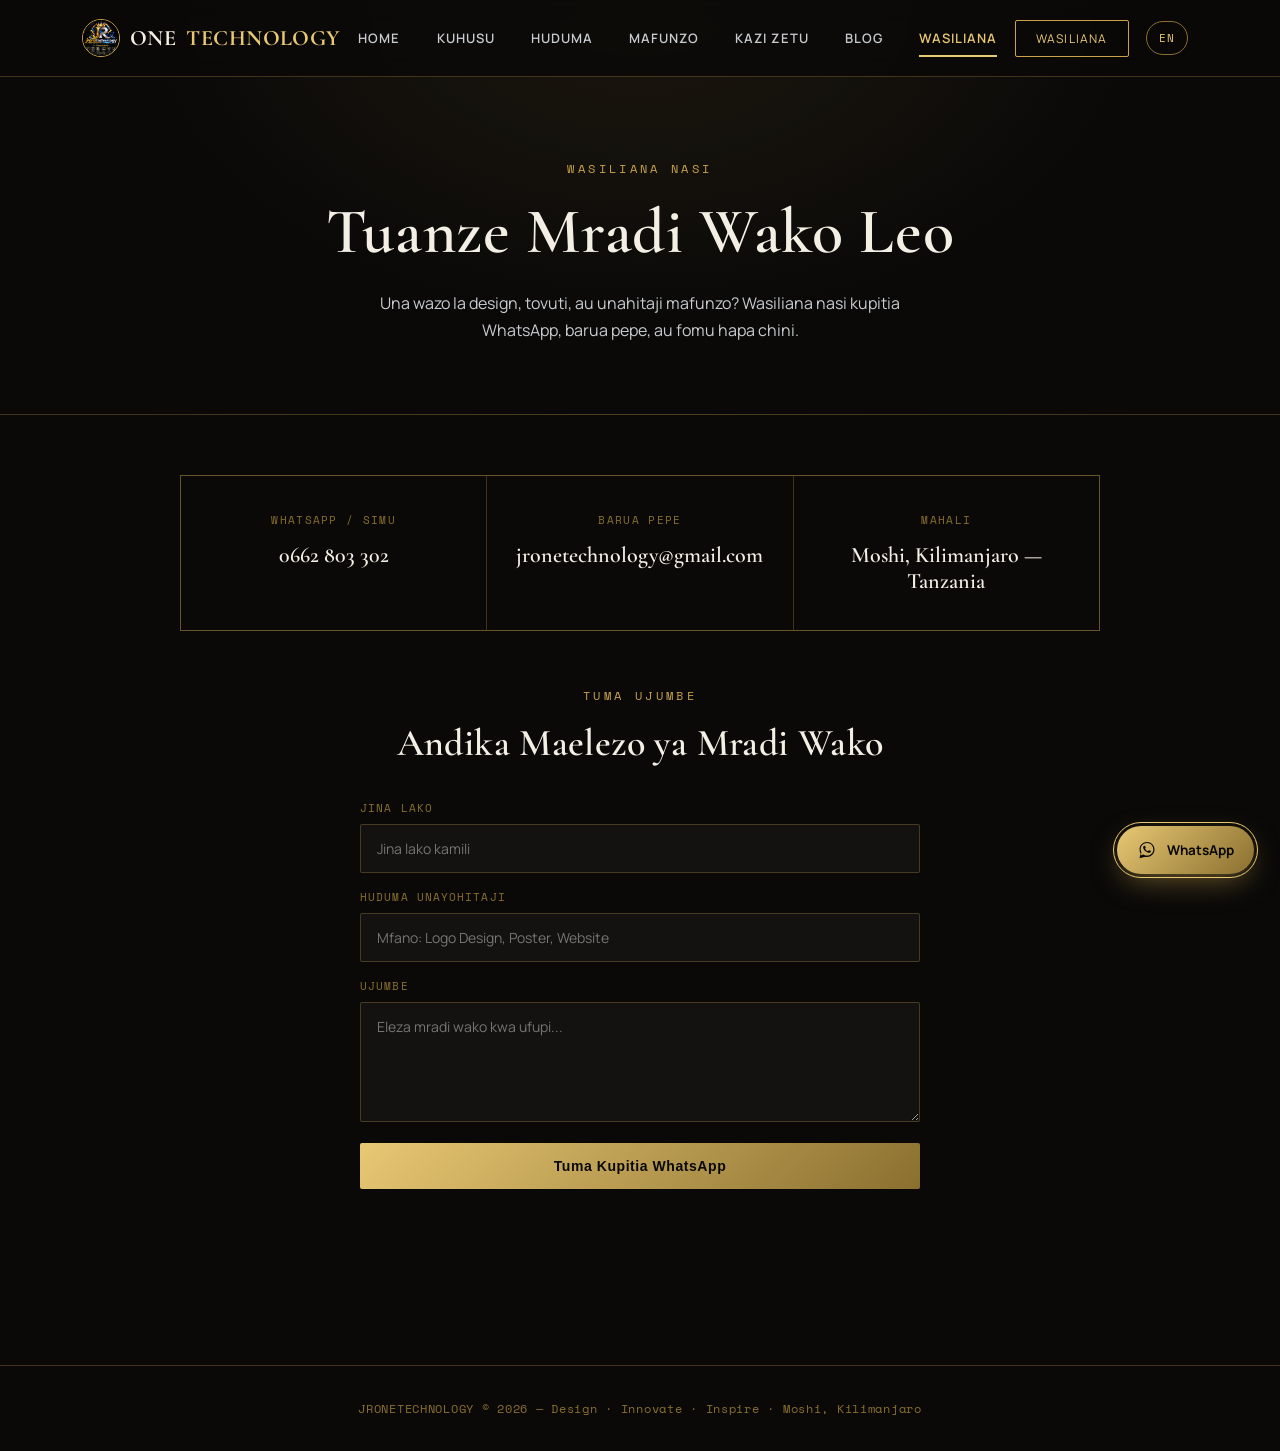
<file: mawasiliano.html>
<!DOCTYPE html>
<html lang="sw">
<head>
<meta charset="UTF-8">
<meta name="viewport" content="width=device-width, initial-scale=1.0">
<title>Wasiliana Nasi | JRONETECHNOLOGY Moshi, Kilimanjaro</title>
<meta name="description" content="Wasiliana na JRONETECHNOLOGY kupitia WhatsApp 0662 803 302 au fomu ya mawasiliano kwa huduma za design na IT Moshi.">
<meta name="keywords" content="graphic designer Moshi, graphic design Tanzania, logo design Kilimanjaro, poster design Moshi, web development Tanzania, mafunzo ya kompyuta Moshi, JRONETECHNOLOGY, computer training Kilimanjaro, business card design Tanzania, flyer design Moshi">
<meta name="author" content="JRONETECHNOLOGY">
<meta name="robots" content="index, follow">
<link rel="canonical" href="https://jronetechnology.netlify.app/mawasiliano.html">
<meta property="og:type" content="website">
<meta property="og:title" content="Wasiliana Nasi | JRONETECHNOLOGY Moshi, Kilimanjaro">
<meta property="og:description" content="Wasiliana na JRONETECHNOLOGY kupitia WhatsApp 0662 803 302 au fomu ya mawasiliano kwa huduma za design na IT Moshi.">
<meta property="og:url" content="https://jronetechnology.netlify.app/mawasiliano.html">
<meta property="og:site_name" content="JRONETECHNOLOGY">
<meta property="og:locale" content="sw_TZ">
<meta property="og:image" content="https://jronetechnology.netlify.app/jrone-logo-new.jpg">
<meta name="twitter:card" content="summary_large_image">
<meta name="twitter:title" content="Wasiliana Nasi | JRONETECHNOLOGY Moshi, Kilimanjaro">
<meta name="twitter:description" content="Wasiliana na JRONETECHNOLOGY kupitia WhatsApp 0662 803 302 au fomu ya mawasiliano kwa huduma za design na IT Moshi.">
<link rel="preconnect" href="https://fonts.googleapis.com">
<link href="https://fonts.googleapis.com/css2?family=Cormorant+Garamond:wght@500;600;700&family=Manrope:wght@400;500;600;700;800&family=Space+Mono:wght@400;700&display=swap" rel="stylesheet">
<link rel="stylesheet" href="style.css">
<script type="application/ld+json">
{
  "@context": "https://schema.org",
  "@type": "ProfessionalService",
  "name": "JRONETECHNOLOGY",
  "description": "Studio ya ubunifu wa michoro, web development, na mafunzo ya kompyuta.",
  "url": "https://jronetechnology.netlify.app/mawasiliano.html",
  "telephone": "+255662803302",
  "address": {
    "@type": "PostalAddress",
    "addressLocality": "Moshi",
    "addressRegion": "Kilimanjaro",
    "addressCountry": "TZ"
  },
  "areaServed": "Tanzania",
  "priceRange": "$$"
}
</script>
</head>
<body>

<header>
  <nav class="wrap">
    <a href="index.html" class="brand-mark"><span class="jr"><img src="jrone-logo-new.jpg" alt="JRONETECHNOLOGY logo"></span>ONE<span style="color:var(--gold-bright)">TECHNOLOGY</span></a>
    <ul id="navMenu">
      <li><a href="index.html" data-sw="Home" data-en="Home">Home</a></li>
      <li><a href="kuhusu.html" data-sw="Kuhusu" data-en="About">Kuhusu</a></li>
      <li><a href="huduma.html" data-sw="Huduma" data-en="Services">Huduma</a></li>
      <li><a href="mafunzo.html" data-sw="Mafunzo" data-en="Training">Mafunzo</a></li>
      <li><a href="kazi-zetu.html" data-sw="Kazi Zetu" data-en="Our Work">Kazi Zetu</a></li>
      <li><a href="blog.html" data-sw="Blog" data-en="Blog">Blog</a></li>
      <li><a href="mawasiliano.html" class="active" data-sw="Wasiliana" data-en="Contact">Wasiliana</a></li>
    </ul>
    <a href="https://wa.me/255662803302" class="nav-cta" data-sw="Wasiliana" data-en="Contact">Wasiliana</a>
    <button class="lang-toggle-btn" id="langToggle" type="button">EN</button>
    <button class="nav-toggle-btn" id="navToggle" aria-label="Fungua menyu" aria-expanded="false">
      <span></span><span></span><span></span>
    </button>
  </nav>
</header>

<section class="page-hero">
  <span class="eyebrow" data-sw="Wasiliana Nasi" data-en="Contact Us">Wasiliana Nasi</span>
  <h1 data-sw="Tuanze Mradi Wako Leo" data-en="Let's Start Your Project Today">Tuanze Mradi Wako Leo</h1>
  <p data-sw="Una wazo la design, tovuti, au unahitaji mafunzo? Wasiliana nasi kupitia WhatsApp, barua pepe, au fomu hapa chini." data-en="Have a design or website idea, or need training? Contact us via WhatsApp, email, or the form below.">Una wazo la design, tovuti, au unahitaji mafunzo? Wasiliana nasi kupitia WhatsApp, barua pepe, au fomu hapa chini.</p>
</section>

<section class="section" style="padding-top:60px;">
  <div class="wrap" style="text-align:center;">
    <div class="contact-cards" style="margin-bottom:56px;">
      <div class="c-card"><span class="lbl" data-sw="WhatsApp / Simu" data-en="WhatsApp / Phone">WhatsApp / Simu</span><a class="val" href="https://wa.me/255662803302">0662 803 302</a></div>
      <div class="c-card"><span class="lbl" data-sw="Barua Pepe" data-en="Email">Barua Pepe</span><span class="val">jronetechnology@gmail.com</span></div>
      <div class="c-card"><span class="lbl" data-sw="Mahali" data-en="Location">Mahali</span><span class="val">Moshi, Kilimanjaro — Tanzania</span></div>
    </div>

    <span class="eyebrow" style="display:block; margin-bottom:16px;" data-sw="Tuma Ujumbe" data-en="Send a Message">Tuma Ujumbe</span>
    <h2 style="font-size:clamp(28px,4vw,38px); color:var(--off-white); margin-bottom:34px;" data-sw="Andika Maelezo ya Mradi Wako" data-en="Write Your Project Details">Andika Maelezo ya Mradi Wako</h2>
    <form class="contact-form" action="https://wa.me/255662803302" method="get" target="_blank" onsubmit="return buildWaLink(event)">
      <div>
        <label for="cname" data-sw="Jina Lako" data-en="Your Name">Jina Lako</label>
        <input type="text" id="cname" name="cname" placeholder="Jina lako kamili" data-sw="Jina lako kamili" data-en="Your full name" required>
      </div>
      <div>
        <label for="cservice" data-sw="Huduma Unayohitaji" data-en="Service You Need">Huduma Unayohitaji</label>
        <input type="text" id="cservice" name="cservice" placeholder="Mfano: Logo Design, Poster, Website" data-sw="Mfano: Logo Design, Poster, Website" data-en="e.g. Logo Design, Poster, Website">
      </div>
      <div>
        <label for="cmsg" data-sw="Ujumbe" data-en="Message">Ujumbe</label>
        <textarea id="cmsg" name="cmsg" placeholder="Eleza mradi wako kwa ufupi..." data-sw="Eleza mradi wako kwa ufupi..." data-en="Briefly describe your project..." required></textarea>
      </div>
      <button type="submit" data-sw="Tuma Kupitia WhatsApp" data-en="Send via WhatsApp">Tuma Kupitia WhatsApp</button>
    </form>
  </div>
</section>

<script>
function buildWaLink(e){
  e.preventDefault();
  const name = document.getElementById('cname').value;
  const service = document.getElementById('cservice').value;
  const msg = document.getElementById('cmsg').value;
  let text = "Habari JRONETECHNOLOGY, jina langu ni " + name + ".";
  if(service){ text += " Ninahitaji huduma ya: " + service + "."; }
  text += " " + msg;
  const url = "https://wa.me/255662803302?text=" + encodeURIComponent(text);
  window.open(url, "_blank");
  return false;
}
</script>

<a href="https://wa.me/255662803302" class="wa-float" target="_blank" rel="noopener" aria-label="Wasiliana WhatsApp">
  <span class="wa-pulse" aria-hidden="true"></span>
  <svg viewBox="0 0 32 32" fill="currentColor" aria-hidden="true"><path d="M16.001 3C9.373 3 4 8.373 4 15c0 2.386.699 4.61 1.902 6.478L4 29l7.72-1.867A11.94 11.94 0 0 0 16.001 27C22.629 27 28 21.627 28 15S22.629 3 16.001 3zm0 21.818a9.77 9.77 0 0 1-4.98-1.363l-.357-.212-4.583 1.108 1.13-4.47-.233-.367A9.77 9.77 0 0 1 5.909 15c0-5.57 4.522-10.091 10.092-10.091S26.093 9.43 26.093 15 21.571 24.818 16.001 24.818zm5.535-7.53c-.303-.152-1.792-.885-2.07-.986-.278-.101-.48-.152-.682.152-.202.303-.783.985-.96 1.187-.177.202-.353.227-.656.076-.303-.152-1.279-.472-2.436-1.505-.9-.803-1.508-1.795-1.685-2.098-.177-.303-.019-.467.133-.617.137-.136.303-.354.454-.53.152-.177.202-.303.303-.505.101-.202.05-.379-.025-.53-.076-.152-.682-1.646-.935-2.254-.246-.593-.497-.513-.682-.522-.177-.008-.379-.01-.581-.01a1.112 1.112 0 0 0-.808.379c-.278.303-1.06 1.036-1.06 2.53 0 1.494 1.086 2.937 1.237 3.14.151.202 2.137 3.263 5.18 4.575.724.312 1.288.499 1.729.639.726.231 1.387.198 1.909.12.582-.087 1.792-.733 2.045-1.44.253-.708.253-1.315.177-1.44-.076-.126-.278-.202-.581-.354z"/></svg>
  <span class="wa-label">WhatsApp</span>
</a>

<footer>
  <div class="wrap">JRONETECHNOLOGY © 2026 — Design · Innovate · Inspire · Moshi, Kilimanjaro</div>
</footer>


<script>
  (function(){
    var toggle = document.getElementById('navToggle');
    var menu = document.getElementById('navMenu');
    if(toggle && menu){
      toggle.addEventListener('click', function(){
        var open = menu.classList.toggle('open');
        toggle.classList.toggle('open', open);
        toggle.setAttribute('aria-expanded', open ? 'true' : 'false');
      });
      menu.querySelectorAll('a').forEach(function(a){
        a.addEventListener('click', function(){
          menu.classList.remove('open');
          toggle.classList.remove('open');
          toggle.setAttribute('aria-expanded', 'false');
        });
      });
    }
  })();
</script>
<script src="lang.js"></script>
<script data-goatcounter="https://jronetechnology.goatcounter.com/count" async src="//gc.zgo.at/count.js"></script>
</body>
</html>
</file>
<file: style.css>
:root{
    --black:#0a0908;
    --black-2:#141210;
    --charcoal:#1c1a17;
    --gold:#c9a24b;
    --gold-bright:#e8c874;
    --gold-dim:#8a6f2f;
    --silver:#c8ccd0;
    --off-white:#f3efe4;
    --line:rgba(201,162,75,0.28);
  }
  *{box-sizing:border-box; margin:0; padding:0;}
  html{scroll-behavior:smooth;}
  body{
    background:var(--black);
    color:var(--off-white);
    font-family:'Manrope', sans-serif;
    overflow-x:hidden;
  }
  ::selection{background:var(--gold); color:var(--black);}

  /* ---------- utility ---------- */
  .wrap{max-width:1180px; margin:0 auto; padding:0 32px;}
  .eyebrow{
    font-family:'Space Mono', monospace;
    font-size:12px;
    letter-spacing:0.28em;
    text-transform:uppercase;
    color:var(--gold);
  }
  h1,h2,h3{font-family:'Cormorant Garamond', serif; font-weight:600; letter-spacing:0.01em;}
  .circuit-rule{
    position:relative;
    height:1px;
    background:var(--line);
    margin:0 auto;
  }
  .circuit-rule::before, .circuit-rule::after{
    content:'';
    position:absolute;
    width:6px; height:6px;
    border-radius:50%;
    background:var(--gold);
    top:50%; transform:translateY(-50%);
    box-shadow:0 0 8px rgba(201,162,75,0.7);
  }
  .circuit-rule::before{left:0;}
  .circuit-rule::after{right:0;}

  a{color:inherit; text-decoration:none;}

  /* ---------- nav ---------- */
  header{
    position:fixed; top:0; left:0; right:0; z-index:100;
    background:rgba(10,9,8,0.82);
    backdrop-filter:blur(10px);
    border-bottom:1px solid var(--line);
  }
  nav.wrap{
    display:flex; align-items:center; justify-content:space-between;
    min-height:76px;
    flex-wrap:nowrap;
  }
  .brand-mark{
    display:flex; align-items:center; gap:10px;
    font-family:'Cormorant Garamond', serif;
    font-size:22px; font-weight:700;
    color:var(--off-white);
    letter-spacing:0.02em;
  }
  .brand-mark .jr{
    display:inline-flex; align-items:center; justify-content:center;
    width:38px; height:38px;
    border-radius:50%;
    overflow:hidden;
    border:1px solid var(--gold);
  }
  .brand-mark .jr img{width:100%; height:100%; object-fit:cover;}
  nav ul{
    display:flex; gap:36px; list-style:none;
    font-size:13px; letter-spacing:0.08em; text-transform:uppercase;
    font-weight:600;
  }
  nav ul a{
    color:var(--silver);
    position:relative;
    padding-bottom:4px;
    transition:color .25s;
  }
  nav ul a:hover{color:var(--gold-bright);}
  .nav-cta{
    border:1px solid var(--gold);
    padding:9px 20px;
    border-radius:2px;
    font-size:12px;
    letter-spacing:0.1em;
    text-transform:uppercase;
    color:var(--gold-bright);
    white-space:nowrap;
    transition:background .25s, color .25s;
  }
  .nav-cta:hover{background:var(--gold); color:var(--black);}
  .nav-toggle{display:none;}
  .nav-toggle-btn{
    display:none;
    flex-direction:column; justify-content:center; gap:5px;
    width:38px; height:38px;
    background:transparent; border:1px solid var(--line);
    border-radius:4px;
    cursor:pointer;
    padding:0;
  }
  .nav-toggle-btn span{
    display:block; height:2px; width:18px; margin:0 auto;
    background:var(--gold-bright);
    transition:transform .25s, opacity .25s;
  }
  .nav-toggle-btn.open span:nth-child(1){transform:translateY(7px) rotate(45deg);}
  .nav-toggle-btn.open span:nth-child(2){opacity:0;}
  .nav-toggle-btn.open span:nth-child(3){transform:translateY(-7px) rotate(-45deg);}

  /* ---------- hero ---------- */
  .hero{
    position:relative;
    min-height:100vh;
    display:flex; flex-direction:column; align-items:center; justify-content:center;
    text-align:center;
    padding:140px 32px 80px;
    background:
      radial-gradient(ellipse at 50% 0%, rgba(201,162,75,0.10), transparent 55%),
      linear-gradient(rgba(10,9,8,0.88), rgba(10,9,8,0.93)),
      url('images/jrone-logo-new.png') center 16% / min(560px,62%) no-repeat,
      var(--black);
    overflow:hidden;
  }
  .hero-logo-bg{
    position:absolute;
    top:50%; left:50%;
    transform:translate(-50%,-50%);
    width:min(780px, 92vw);
    height:auto;
    opacity:0.16;
    filter:grayscale(0.15) brightness(1.05);
    pointer-events:none;
    z-index:0;
  }
  .hero > *{position:relative; z-index:1;}
  .hero-grid{
    position:absolute; inset:0;
    background-image:
      linear-gradient(rgba(201,162,75,0.05) 1px, transparent 1px),
      linear-gradient(90deg, rgba(201,162,75,0.05) 1px, transparent 1px);
    background-size:64px 64px;
    mask-image:radial-gradient(ellipse at 50% 30%, black 0%, transparent 70%);
    pointer-events:none;
    z-index:0;
  }
  .hero-badge{
    display:inline-flex; align-items:center; gap:10px;
    border:1px solid var(--line);
    padding:8px 18px;
    border-radius:20px;
    font-family:'Space Mono', monospace;
    font-size:11px; letter-spacing:0.18em; text-transform:uppercase;
    color:var(--gold);
    margin-bottom:34px;
    opacity:0;
    animation:fadeUp .8s ease forwards .1s;
  }
  .hero-badge .dot{width:6px; height:6px; border-radius:50%; background:var(--gold-bright); box-shadow:0 0 6px var(--gold-bright);}
  .hero h1{
    font-size:clamp(48px, 9vw, 108px);
    line-height:0.98;
    color:var(--off-white);
    opacity:0;
    animation:fadeUp .9s ease forwards .25s;
  }
  .hero h1 em{
    font-style:normal;
    background:linear-gradient(120deg, var(--gold-dim), var(--gold-bright) 45%, var(--gold-dim));
    -webkit-background-clip:text;
    background-clip:text;
    color:transparent;
  }
  .hero p.sub{
    max-width:560px;
    margin:28px auto 0;
    color:var(--silver);
    font-size:17px;
    line-height:1.7;
    opacity:0;
    animation:fadeUp .9s ease forwards .4s;
  }
  .hero-actions{
    display:flex; gap:18px; margin-top:44px; flex-wrap:wrap; justify-content:center;
    opacity:0;
    animation:fadeUp .9s ease forwards .55s;
  }
  .btn-gold{
    background:linear-gradient(135deg, var(--gold-bright), var(--gold-dim));
    color:var(--black);
    padding:15px 34px;
    font-weight:700;
    font-size:14px;
    letter-spacing:0.04em;
    border-radius:2px;
    transition:transform .25s, box-shadow .25s;
  }
  .btn-gold:hover{transform:translateY(-2px); box-shadow:0 12px 28px -8px rgba(201,162,75,0.55);}
  .btn-outline{
    border:1px solid var(--line);
    color:var(--off-white);
    padding:15px 34px;
    font-weight:600;
    font-size:14px;
    letter-spacing:0.04em;
    border-radius:2px;
    transition:border-color .25s, color .25s;
  }
  .btn-outline:hover{border-color:var(--gold); color:var(--gold-bright);}

  @keyframes fadeUp{
    from{opacity:0; transform:translateY(18px);}
    to{opacity:1; transform:translateY(0);}
  }

  .hero-stats{
    display:flex; gap:0;
    margin-top:88px;
    border-top:1px solid var(--line);
    padding-top:34px;
    width:100%;
    max-width:760px;
    opacity:0;
    animation:fadeUp .9s ease forwards .7s;
  }
  .hero-stats div{flex:1; text-align:center; border-right:1px solid var(--line);}
  .hero-stats div:last-child{border-right:none;}
  .hero-stats .num{
    font-family:'Cormorant Garamond', serif;
    font-size:36px; font-weight:700; color:var(--gold-bright);
  }
  .hero-stats .lbl{
    font-family:'Space Mono', monospace;
    font-size:10px; letter-spacing:0.12em; text-transform:uppercase; color:var(--silver);
    margin-top:6px;
  }

  /* ---------- section heading pattern ---------- */
  .section{padding:120px 0;}
  .section-head{text-align:center; max-width:640px; margin:0 auto 68px;}
  .section-head .eyebrow{display:block; margin-bottom:16px;}
  .section-head h2{font-size:clamp(34px,5vw,54px); color:var(--off-white); margin-bottom:18px;}
  .section-head p{color:var(--silver); font-size:16px; line-height:1.7;}

  /* ---------- about ---------- */
  .about{
    display:grid;
    grid-template-columns:0.9fr 1.1fr;
    gap:70px;
    align-items:center;
  }
  .about-visual{
    position:relative;
    border:1px solid var(--line);
    padding:40px;
    background:radial-gradient(circle at 30% 20%, rgba(201,162,75,0.08), transparent 60%);
  }
  .about-visual img{width:100%; display:block; filter:drop-shadow(0 20px 40px rgba(0,0,0,0.6));}
  .about-copy .eyebrow{display:block; margin-bottom:18px;}
  .about-copy h2{font-size:clamp(30px,4vw,42px); margin-bottom:22px; color:var(--off-white);}
  .about-copy p{color:var(--silver); line-height:1.85; margin-bottom:18px; font-size:16px;}
  .about-list{list-style:none; margin-top:28px; display:grid; gap:14px;}
  .about-list li{
    display:flex; align-items:baseline; gap:14px;
    font-family:'Space Mono', monospace; font-size:13px; color:var(--off-white);
    padding-bottom:14px; border-bottom:1px solid var(--line);
  }
  .about-list li span.n{color:var(--gold-bright); font-weight:700;}

  /* ---------- services ---------- */
  .services{background:var(--black-2); border-top:1px solid var(--line); border-bottom:1px solid var(--line);}
  .service-grid{
    display:grid; grid-template-columns:repeat(3,1fr); gap:1px;
    background:var(--line);
    border:1px solid var(--line);
  }
  .service-card{
    background:var(--black-2);
    padding:40px 32px;
    transition:background .3s;
  }
  .service-card:hover{background:var(--charcoal);}
  .service-card .idx{
    font-family:'Space Mono', monospace;
    font-size:12px; color:var(--gold-dim);
    letter-spacing:0.1em;
    margin-bottom:22px;
    display:block;
  }
  .service-card h3{font-size:24px; color:var(--off-white); margin-bottom:12px; font-weight:600;}
  .service-card p{color:var(--silver); font-size:14.5px; line-height:1.7;}

  /* ---------- training ---------- */
  .training{background:var(--black);}
  .training-groups{display:grid; grid-template-columns:1fr 1fr; gap:1px; background:var(--line); border:1px solid var(--line);}
  .training-group{background:var(--black-2); padding:38px 34px;}
  .training-group h3{
    font-family:'Space Mono', monospace;
    font-size:12px; letter-spacing:0.16em; text-transform:uppercase;
    color:var(--gold-dim);
    margin-bottom:26px;
    padding-bottom:16px;
    border-bottom:1px solid var(--line);
  }
  .course-list{list-style:none; display:grid; gap:0;}
  .course-list li{
    display:flex; align-items:center; gap:16px;
    padding:16px 0;
    border-bottom:1px solid var(--line);
  }
  .course-list li:last-child{border-bottom:none;}
  .course-list .c-tag{
    font-family:'Space Mono', monospace;
    font-size:11px; color:var(--gold-bright);
    border:1px solid var(--line);
    border-radius:50%;
    width:34px; height:34px;
    display:flex; align-items:center; justify-content:center;
    flex-shrink:0;
  }
  .course-list .c-name{font-family:'Cormorant Garamond', serif; font-size:19px; color:var(--off-white); font-weight:600;}
  .course-list .c-desc{font-size:12.5px; color:var(--silver); margin-top:2px;}

  /* ---------- portfolio ---------- */
  .filter-bar{
    display:flex; gap:10px; justify-content:center; flex-wrap:wrap; margin-bottom:56px;
  }
  .filter-btn{
    font-family:'Space Mono', monospace;
    font-size:11.5px; letter-spacing:0.1em; text-transform:uppercase;
    padding:10px 20px;
    border:1px solid var(--line);
    color:var(--silver);
    border-radius:20px;
    cursor:pointer;
    background:transparent;
    transition:all .25s;
  }
  .filter-btn:hover{border-color:var(--gold); color:var(--gold-bright);}
  .filter-btn.active{background:var(--gold); border-color:var(--gold); color:var(--black); font-weight:700;}

  .gallery{
    display:grid;
    grid-template-columns:repeat(3, 1fr);
    gap:26px;
  }
  .gallery-item{
    position:relative;
    border:1px solid var(--line);
    overflow:hidden;
    background:var(--black-2);
    cursor:pointer;
  }
  .gallery-item.hide{display:none;}
  .gallery-item .img-wrap{
    aspect-ratio:4/5;
    overflow:hidden;
    display:flex; align-items:center; justify-content:center;
    background:#050505;
  }
  .gallery-item img{
    width:100%; height:100%; object-fit:cover;
    transition:transform .6s cubic-bezier(.2,.8,.2,1), filter .5s;
    filter:saturate(0.92);
  }
  .gallery-item:hover img{transform:scale(1.06); filter:saturate(1.05);}
  .gallery-caption{
    padding:20px 22px;
    border-top:1px solid var(--line);
    display:flex; justify-content:space-between; align-items:center;
  }
  .gallery-caption h4{font-family:'Cormorant Garamond',serif; font-size:19px; color:var(--off-white); font-weight:600;}
  .gallery-caption span{
    font-family:'Space Mono', monospace; font-size:10px; letter-spacing:0.1em;
    text-transform:uppercase; color:var(--gold-dim);
  }
  .gallery-item .tag{
    position:absolute; top:14px; left:14px;
    font-family:'Space Mono', monospace; font-size:10px; letter-spacing:0.1em; text-transform:uppercase;
    background:rgba(10,9,8,0.75); backdrop-filter:blur(4px);
    border:1px solid var(--line);
    color:var(--gold-bright);
    padding:6px 12px; border-radius:20px;
  }

  /* lightbox */
  .lightbox{
    position:fixed; inset:0; background:rgba(5,4,3,0.94);
    display:none; align-items:center; justify-content:center;
    z-index:1000; padding:40px;
    backdrop-filter:blur(6px);
  }
  .lightbox.open{display:flex;}
  .lightbox img{max-width:min(760px,90vw); max-height:86vh; object-fit:contain; border:1px solid var(--line);}
  .lightbox-close{
    position:absolute; top:28px; right:38px;
    font-family:'Space Mono', monospace; color:var(--off-white);
    font-size:13px; letter-spacing:0.1em; text-transform:uppercase;
    border:1px solid var(--line); padding:10px 18px; border-radius:20px; cursor:pointer;
  }
  .lightbox-close:hover{border-color:var(--gold); color:var(--gold-bright);}

  /* ---------- process ---------- */
  .process{background:var(--black-2); border-top:1px solid var(--line); border-bottom:1px solid var(--line);}
  .process-track{
    display:grid; grid-template-columns:repeat(4,1fr);
    position:relative;
  }
  .process-track::before{
    content:'';
    position:absolute; top:26px; left:6%; right:6%; height:1px;
    background:repeating-linear-gradient(90deg, var(--gold-dim) 0 8px, transparent 8px 16px);
  }
  .process-step{padding:0 22px; position:relative;}
  .process-step .num-ring{
    width:52px; height:52px; border-radius:50%;
    border:1px solid var(--gold);
    display:flex; align-items:center; justify-content:center;
    font-family:'Cormorant Garamond', serif; font-size:20px; color:var(--gold-bright); font-weight:700;
    background:var(--black-2);
    position:relative; z-index:2;
    margin-bottom:26px;
  }
  .process-step h3{font-size:20px; color:var(--off-white); margin-bottom:10px;}
  .process-step p{font-size:14px; color:var(--silver); line-height:1.7;}

  /* ---------- contact ---------- */
  .contact{
    position:relative;
    text-align:center;
    padding-bottom:100px;
  }
  .contact .eyebrow{display:block; margin-bottom:20px;}
  .contact h2{font-size:clamp(36px,6vw,64px); color:var(--off-white); margin-bottom:22px;}
  .contact p{color:var(--silver); max-width:520px; margin:0 auto 46px; line-height:1.75; font-size:16px;}
  .contact-cards{
    display:grid; grid-template-columns:repeat(3,1fr); gap:1px;
    background:var(--line); border:1px solid var(--line);
    max-width:920px; margin:0 auto;
  }
  .c-card{background:var(--black); padding:36px 24px;}
  .c-card .lbl{font-family:'Space Mono', monospace; font-size:11px; letter-spacing:0.12em; text-transform:uppercase; color:var(--gold-dim); margin-bottom:14px; display:block;}
  .c-card .val{font-family:'Cormorant Garamond', serif; font-size:22px; color:var(--off-white); font-weight:600;}
  .c-card a.val:hover{color:var(--gold-bright);}

  footer{
    border-top:1px solid var(--line);
    padding:34px 0;
    text-align:center;
    font-family:'Space Mono', monospace;
    font-size:12px;
    color:var(--gold-dim);
    letter-spacing:0.06em;
  }

  /* ---------- responsive ---------- */
  @media (max-width: 880px){
    nav.wrap{flex-wrap:wrap;}
    nav ul{
      display:none;
      order:3;
      width:100%;
      flex-direction:column;
      gap:0;
      background:var(--black-2);
      border-top:1px solid var(--line);
      margin-top:16px;
      padding-top:10px;
    }
    nav ul.open{display:flex;}
    nav ul li{width:100%;}
    nav ul a{
      display:block;
      padding:14px 4px;
      border-bottom:1px solid var(--line);
      font-size:14px;
    }
    .nav-toggle-btn{display:flex;}
    .nav-cta{order:2; padding:9px 16px; font-size:11px;}
    .about{grid-template-columns:1fr;}
    .service-grid{grid-template-columns:1fr;}
    .training-groups{grid-template-columns:1fr;}
    .gallery{grid-template-columns:repeat(2,1fr);}
    .process-track{grid-template-columns:1fr; gap:40px;}
    .process-track::before{display:none;}
    .contact-cards{grid-template-columns:1fr;}
    .hero-stats{flex-direction:column; gap:18px;}
    .hero-stats div{border-right:none; border-bottom:1px solid var(--line); padding-bottom:14px;}
    .hero-stats div:last-child{border-bottom:none;}
  }
  @media (max-width: 560px){
    .gallery{grid-template-columns:1fr;}
    .wrap{padding:0 20px;}
  }

  @media (prefers-reduced-motion: reduce){
    *{animation-duration:0.01ms !important; animation-iteration-count:1 !important; transition-duration:0.01ms !important;}
  }

  a:focus-visible, button:focus-visible{outline:2px solid var(--gold-bright); outline-offset:3px;}

  /* ---------- floating whatsapp ---------- */
  .wa-float{
    position:fixed;
    bottom:26px; right:26px;
    z-index:200;
    display:flex; align-items:center; gap:10px;
    background:linear-gradient(135deg, var(--gold-bright), var(--gold-dim));
    color:var(--black);
    padding:14px 20px;
    border-radius:30px;
    font-family:'Manrope', sans-serif;
    font-weight:700;
    font-size:13.5px;
    box-shadow:0 10px 30px -6px rgba(201,162,75,0.55);
    transition:transform .25s, box-shadow .25s;
  }
  .wa-float:hover{transform:translateY(-3px) scale(1.03); box-shadow:0 16px 36px -6px rgba(201,162,75,0.7);}
  .wa-float svg{width:20px; height:20px; flex-shrink:0;}
  .wa-float .wa-pulse{
    position:absolute; inset:-4px;
    border-radius:30px;
    border:1px solid var(--gold-bright);
    animation:waPulse 2.2s ease-out infinite;
  }
  @keyframes waPulse{
    0%{opacity:0.6; transform:scale(1);}
    100%{opacity:0; transform:scale(1.18);}
  }
  @media (max-width:560px){
    .wa-float{bottom:18px; right:18px; padding:13px 16px;}
    .wa-float span.wa-label{display:none;}
  }

/* ---------- multi-page nav active state ---------- */
nav ul a.active{color:var(--gold-bright);}
nav ul a.active::after{
  content:'';
  position:absolute; left:0; right:0; bottom:-6px;
  height:2px; background:var(--gold-bright);
}

/* ---------- page hero (non-home) ---------- */
.page-hero{
  position:relative;
  padding:160px 32px 70px;
  text-align:center;
  background:
    radial-gradient(ellipse at 50% 0%, rgba(201,162,75,0.10), transparent 55%),
    var(--black);
  border-bottom:1px solid var(--line);
}
.page-hero .eyebrow{display:block; margin-bottom:16px;}
.page-hero h1{font-size:clamp(38px,7vw,64px); color:var(--off-white);}
.page-hero p{max-width:560px; margin:20px auto 0; color:var(--silver); font-size:16px; line-height:1.7;}

/* ---------- breadcrumb-ish home link ---------- */
.back-home{
  display:inline-flex; align-items:center; gap:8px;
  font-family:'Space Mono', monospace; font-size:11.5px; letter-spacing:0.1em; text-transform:uppercase;
  color:var(--gold-dim);
  margin-bottom:20px;
}
.back-home:hover{color:var(--gold-bright);}

/* ---------- section link (teaser -> full page) ---------- */
.section-more{
  text-align:center; margin-top:48px;
}
.section-more a{
  display:inline-flex; align-items:center; gap:10px;
  border:1px solid var(--gold);
  color:var(--gold-bright);
  padding:13px 28px;
  border-radius:2px;
  font-size:13px; font-weight:600; letter-spacing:0.05em; text-transform:uppercase;
  transition:background .25s, color .25s;
}
.section-more a:hover{background:var(--gold); color:var(--black);}

/* ---------- simple contact form ---------- */
.contact-form{
  max-width:560px; margin:0 auto 56px;
  display:grid; gap:16px;
  text-align:left;
}
.contact-form label{
  font-family:'Space Mono', monospace; font-size:11px; letter-spacing:0.1em; text-transform:uppercase;
  color:var(--gold-dim); margin-bottom:8px; display:block;
}
.contact-form input, .contact-form textarea{
  width:100%;
  background:var(--black-2);
  border:1px solid var(--line);
  color:var(--off-white);
  padding:14px 16px;
  font-family:'Manrope', sans-serif;
  font-size:14px;
  border-radius:2px;
}
.contact-form input:focus, .contact-form textarea:focus{
  outline:none; border-color:var(--gold);
}
.contact-form textarea{resize:vertical; min-height:120px;}
.contact-form button{
  background:linear-gradient(135deg, var(--gold-bright), var(--gold-dim));
  color:var(--black); border:none;
  padding:15px 28px; font-weight:700; font-size:14px; letter-spacing:0.04em;
  border-radius:2px; cursor:pointer; transition:transform .25s;
}
.contact-form button:hover{transform:translateY(-2px);}

@media (max-width: 880px){
  .service-grid{grid-template-columns:1fr;}
  .training-groups{grid-template-columns:1fr;}
}

/* ---------- blog ---------- */
.blog-grid{
  display:grid; grid-template-columns:repeat(2,1fr); gap:1px;
  background:var(--line); border:1px solid var(--line);
}
.blog-card{
  background:var(--black-2);
  padding:34px 30px;
  transition:background .3s;
}
.blog-card:hover{background:var(--charcoal);}
.blog-card .b-date{
  font-family:'Space Mono', monospace; font-size:11px; letter-spacing:0.1em; text-transform:uppercase;
  color:var(--gold-dim); margin-bottom:14px; display:block;
}
.blog-card h3{font-size:24px; color:var(--off-white); margin-bottom:12px; font-weight:600;}
.blog-card p{color:var(--silver); font-size:14.5px; line-height:1.7; margin-bottom:18px;}
.blog-card a.read-more{
  font-family:'Space Mono', monospace; font-size:11.5px; letter-spacing:0.08em; text-transform:uppercase;
  color:var(--gold-bright); border-bottom:1px solid var(--gold-dim); padding-bottom:2px;
}
.blog-card a.read-more:hover{border-color:var(--gold-bright);}

.article-body{
  max-width:720px; margin:0 auto;
  color:var(--silver); font-size:16.5px; line-height:1.9;
}
.article-body h2{color:var(--off-white); font-size:28px; margin:40px 0 16px;}
.article-body p{margin-bottom:20px;}
.article-body ul{margin:0 0 20px 22px;}
.article-body li{margin-bottom:10px;}
.article-meta{
  text-align:center; margin-bottom:12px;
  font-family:'Space Mono', monospace; font-size:11.5px; letter-spacing:0.1em; text-transform:uppercase;
  color:var(--gold-dim);
}

@media (max-width: 880px){
  .blog-grid{grid-template-columns:1fr;}
}

/* ---------- language toggle ---------- */
.lang-toggle-btn{
  border:1px solid var(--gold-dim);
  color:var(--gold-bright);
  background:transparent;
  font-family:'Space Mono', monospace;
  font-size:11px;
  letter-spacing:0.08em;
  padding:8px 12px;
  border-radius:20px;
  cursor:pointer;
  transition:background .25s, color .25s;
  margin-right:10px;
}
.lang-toggle-btn:hover{background:var(--gold); color:var(--black);}
@media (max-width: 880px){
  .lang-toggle-btn{order:1; margin-right:8px;}
}
</file>
